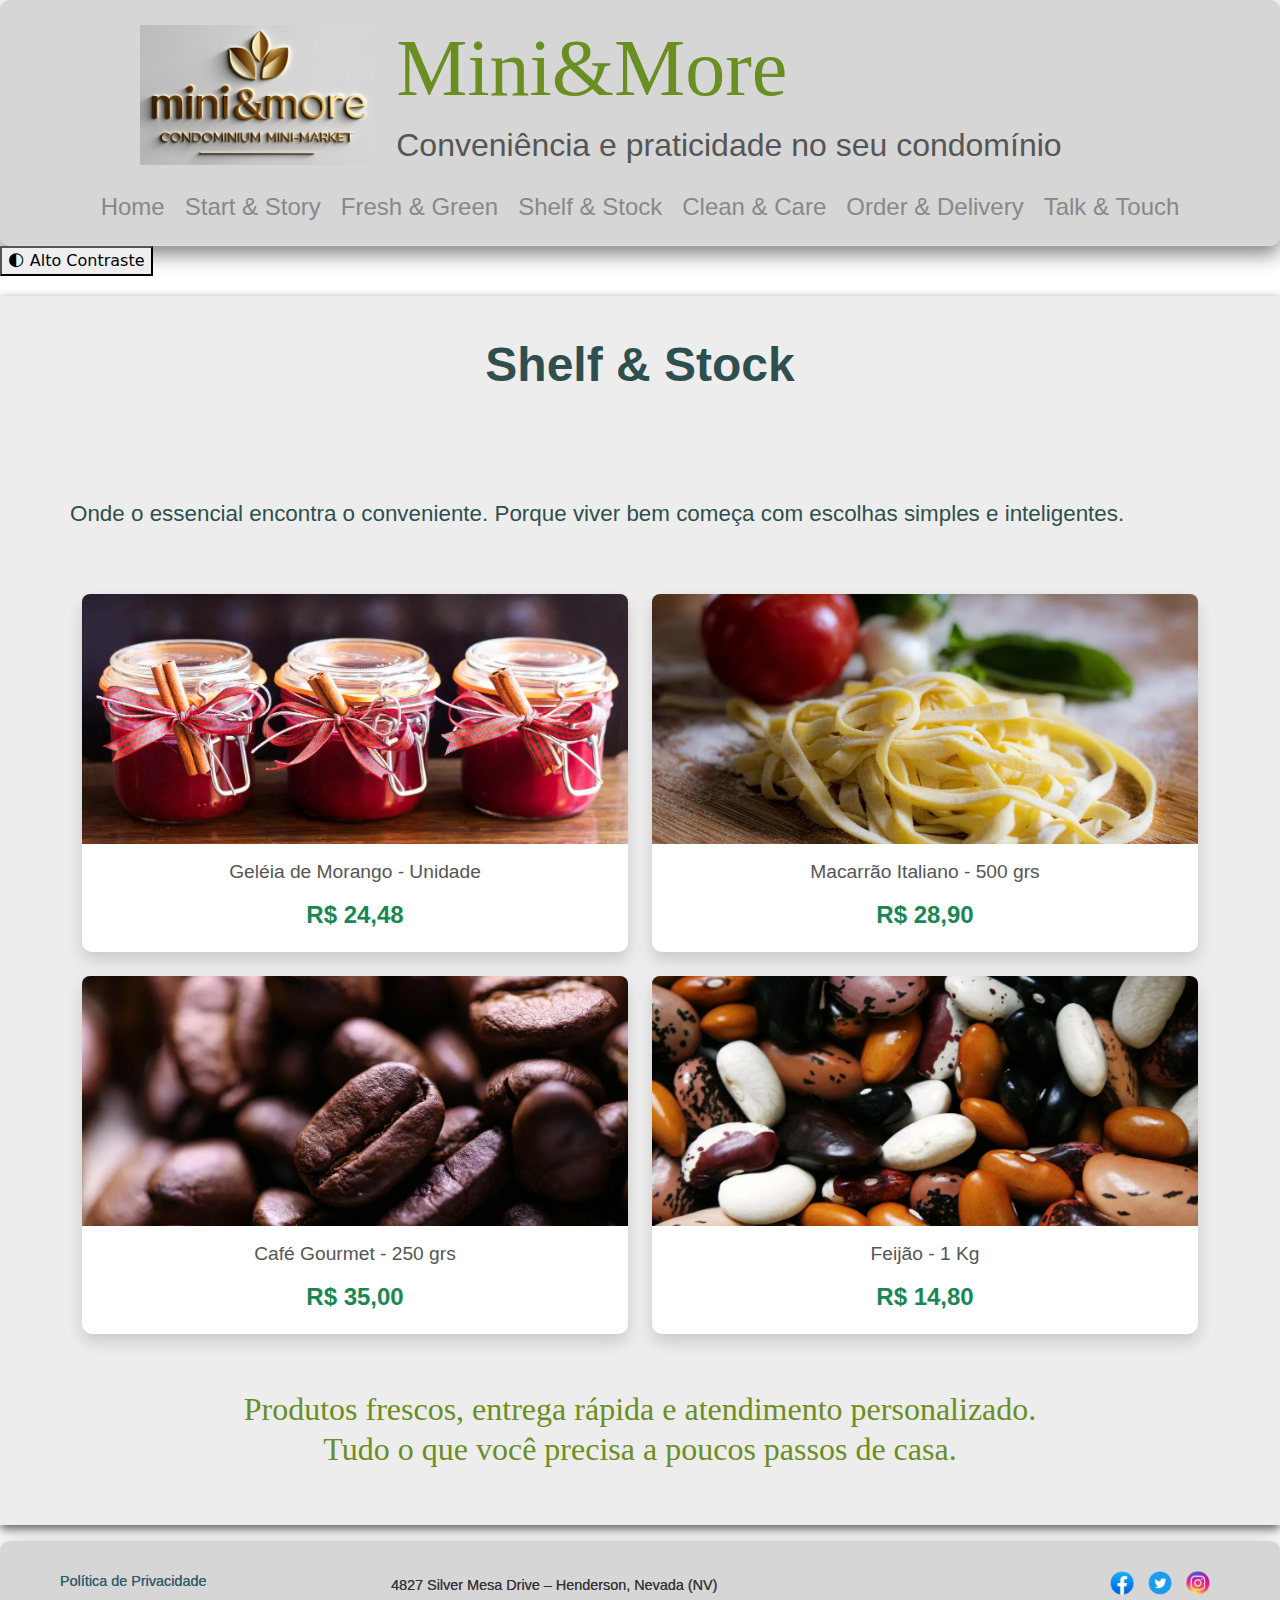
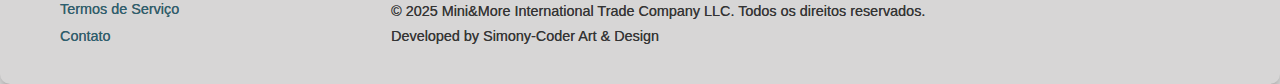
<file: alimentos.html>
<!DOCTYPE html>
<html lang="pt-br">

<head>
    <meta charset="UTF-8">
    <meta name="viewport" content="width=device-width, initial-scale=1.0">
    <title>Mini&More - Conveniência e praticidade no seu condomínio</title>
    <link href="https://cdn.jsdelivr.net/npm/bootstrap@5.3.0/dist/css/bootstrap.min.css" rel="stylesheet"> 
    <!-- arquivo CSS criado para centralizar as configurações-->   
    <link rel="stylesheet" type="text/css" href="CSS-configuration.css" />  

<style> 
body.contraste-ativo {
  background-color: #000 !important;
  color: #fff !important;
}

body.contraste-ativo a {
  color: #ffff00 !important; /* links em amarelo */
}

body.contraste-ativo header,
body.contraste-ativo footer {
  background-color: #111 !important;
  border-top: 2px solid #fff;
  border-bottom: 2px solid #fff;
}

body.contraste-ativo main section {
  background-color: #111 !important;
  border-top: 2px solid #fff;
  border-bottom: 2px solid #fff;
}

body.contraste-ativo section, 
body.contraste-ativo div {         /* aplica o alto contraste aos section e div */
  background-color: #111 !important;
  color: #fff !important;
}

</style> 

</head>

<body>

<!-- cabeçalho com o logo e o nome em destaque. O logo foi criado com inteligencia artificial no Canva-->
<header class="top-nav" style="background-color: #d7d6d6;">   
  <div class="nav-container">
    <div class="logo-text-wrapper">
      <div class="logo-cell">
        <img src="images/logo.png" alt="Mini&More" class="logo">
      </div>
      <div class="text-cell">
      <h1>Mini&More</h1>
      <p>Conveniência e praticidade no seu condomínio</p>
    </div>
  </div>
  <!-- Indice de páginas para a navegaçao -->
    <nav class="nav-links">
    <a href="index.html">Home</a>
    <a href="nos.html">Start & Story</a>
    <a href="hortifruti.html">Fresh & Green</a>       
    <a href="alimentos.html">Shelf & Stock</a>
    <a href="higiene.html">Clean & Care</a>
    <a href="servicos.html">Order & Delivery</a>
    <a href="contato.html">Talk & Touch</a>
    </nav>
  </div>
</header>

<button id="btn-contraste" aria-label="Ativar alto contraste">🌓 Alto Contraste</button>

<main>

    <section class="conection">
  <div id="alimento">
    <h2 class="titulo">Shelf & Stock</h2>
     </div>
 
        <section class="texto">
        Onde o essencial encontra o conveniente. Porque viver bem começa com escolhas simples e inteligentes.
        </section>
      
  <!-- Tabela reestruturada com Bootstrap Cards -->  

<div class="container my-5">
  <div class="row g-4 justify-content-center">
    <!-- Produto 1 -->
    <div class="col-md-6">
      <div class="card h-100 text-center shadow">
        <img src="images/geleia.webp" class="card-img-top" alt="Geléia de Morango - Unidade">
        <div class="card-body">
          <h5 class="card-title">Geléia de Morango - Unidade</h5>
          <p class="card-text fs-4 fw-bold text-success">R$ 24,48</p>
        </div>
      </div>
    </div>

    <!-- Produto 2 -->
    <div class="col-md-6">
      <div class="card h-100 text-center shadow">
        <img src="images/macarrao.webp" class="card-img-top" alt="Macarrão">
        <div class="card-body">
          <h5 class="card-title">Macarrão Italiano - 500 grs</h5>
          <p class="card-text fs-4 fw-bold text-success">R$ 28,90</p>
        </div>
      </div>
    </div>

    <!-- Produto 3 -->
    <div class="col-md-6">
      <div class="card h-100 text-center shadow">
        <img src="images/cafe.webp" class="card-img-top" alt="Café">
        <div class="card-body">
          <h5 class="card-title">Café Gourmet - 250 grs</h5>
          <p class="card-text fs-4 fw-bold text-success">R$ 35,00</p>
        </div>
      </div>
    </div>

    <!-- Produto 4 -->
    <div class="col-md-6">
      <div class="card h-100 text-center shadow">
        <img src="images/feijao.webp" class="card-img-top" alt="Feijão">
        <div class="card-body">
          <h5 class="card-title">Feijão - 1 Kg</h5>
          <p class="card-text fs-4 fw-bold text-success">R$ 14,80</p>
        </div>
      </div>
    </div>
  </div>
</div>  
             
<p>
<h1 align="center">
    <font size="6" color="6B8E23" face="Verdana">
        Produtos frescos, entrega rápida e atendimento personalizado. 
        <p>Tudo o que você precisa a poucos passos de casa.</p>
    </font>
</h1>
<br>
</p>

  </section>

</main>  

<script>
    const botaoContraste = document.getElementById("btn-contraste");

  botaoContraste.addEventListener("click", () => {
    document.body.classList.toggle("contraste-ativo");
  });
</script>

</body>

<footer class="footer-nav">
  <div class="navfooter-container">

  <!-- dados institucionais -->    
    <nav class="footer-links">
      <a href="politica-de-privacidade.html" target="_blank">Política de Privacidade</a>
      <a href="TermoServico.html" target="_blank">Termos de Serviço</a>
      <a href="contato.html">Contato</a>
    </nav>

  <!-- endereço e direitos autorais -->    
    <div class="footer-info">
      <p>4827 Silver Mesa Drive – Henderson, Nevada (NV)</p>
      <p>&copy; 2025 Mini&More International Trade Company LLC. Todos os direitos reservados.</p>
      <p>Developed by Simony-Coder Art & Design</p>
    </div>

  <!-- ícones de redes sociais -->    
    <div class="footer-social">
      <a href="https://pt-br.facebook.com/" target="_blank"><img src="images/18.png" alt="Facebook"></a>
      <a href="https://x.com/" target="_blank"><img src="images/19.png" alt="Twitter"></a>
      <a href="https://www.instagram.com/" target="_blank"><img src="images/17.png" alt="Instagram"></a>
    </div>

  </div>
</footer>

</html>
</file>
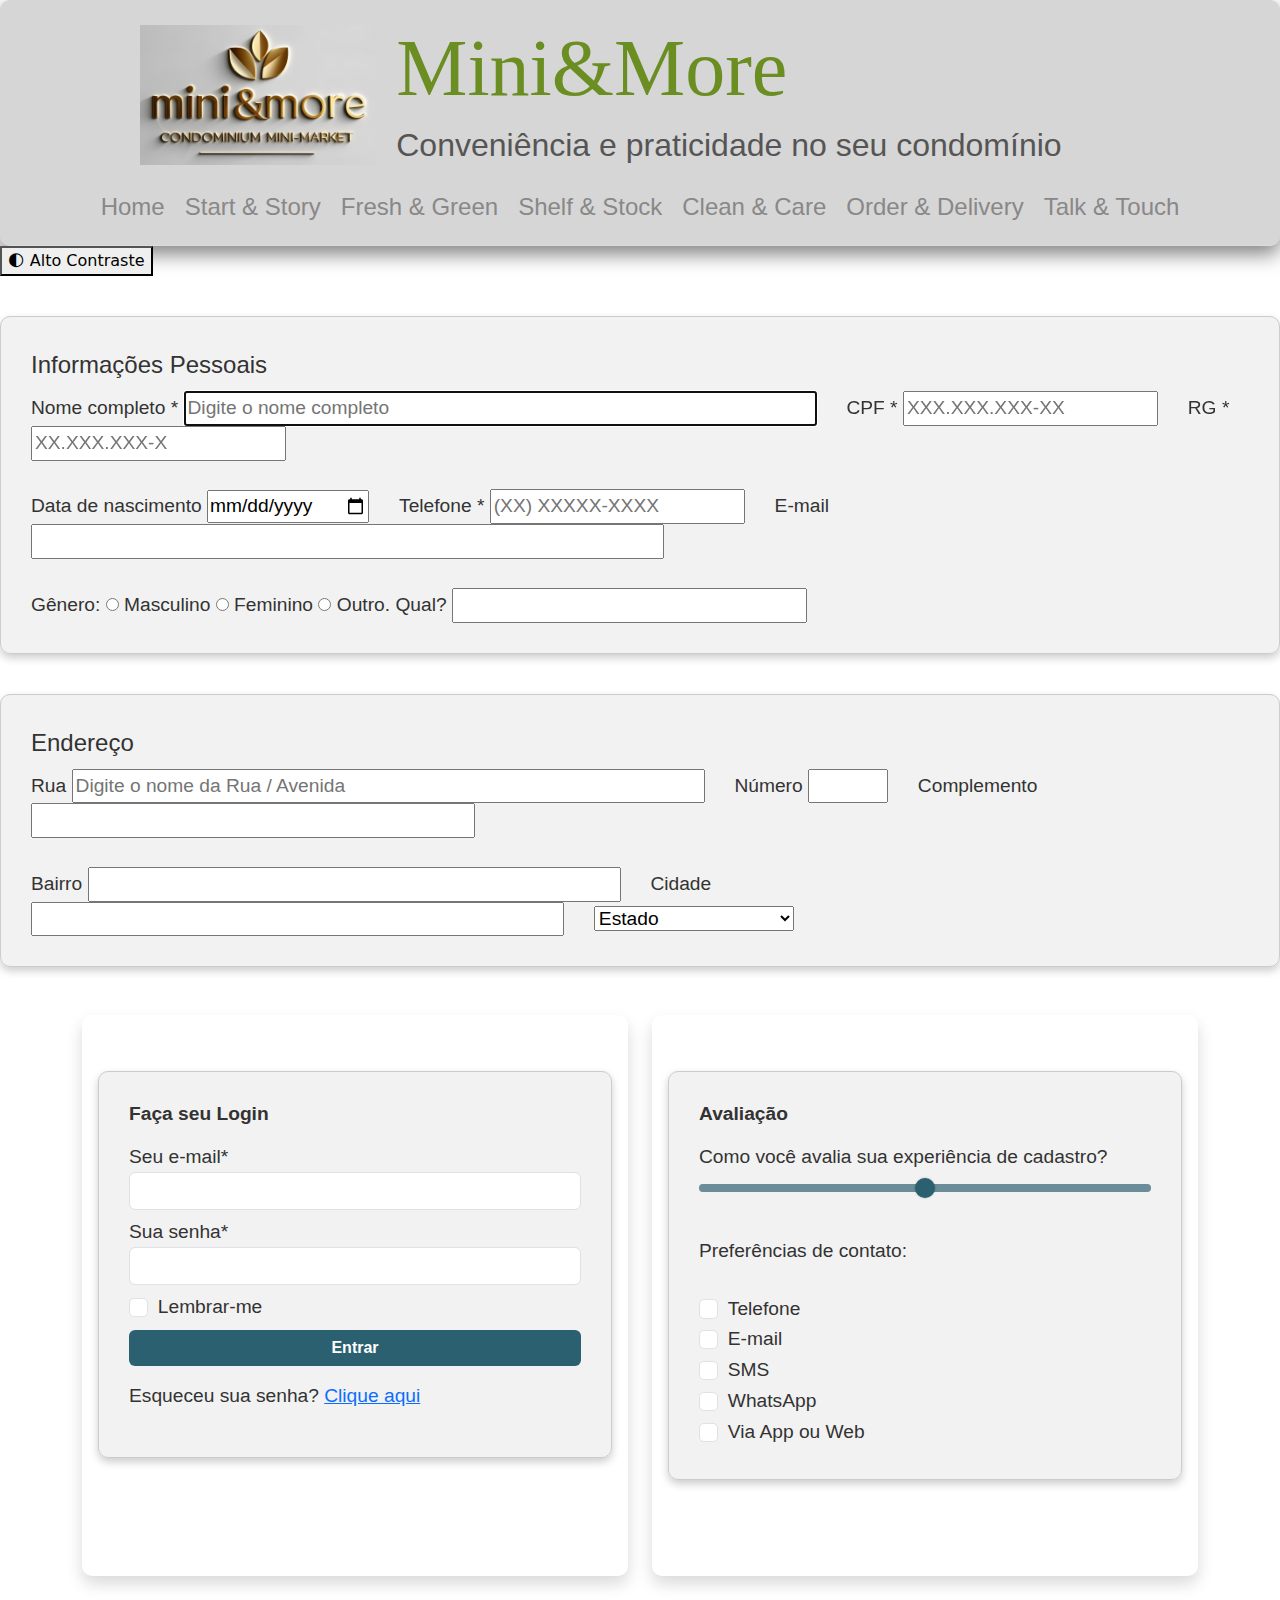
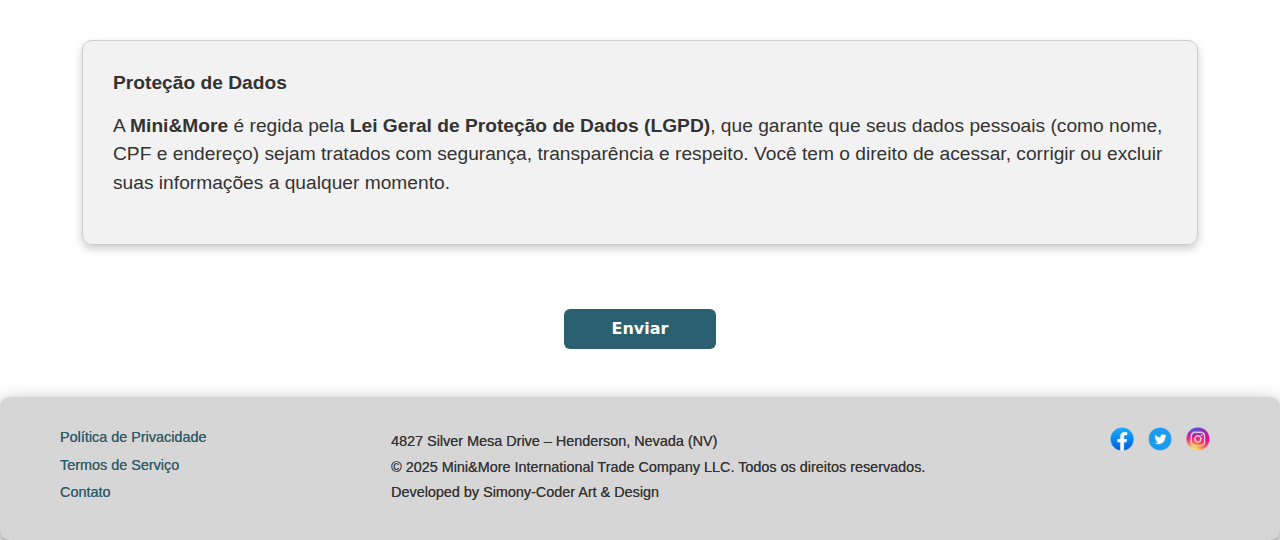
<file: Cadastro.html>
<!DOCTYPE html>
<html lang="en">

<head>

    <meta charset="UTF-8">
    <meta name="viewport" content="width=device-width, initial-scale=1.0">
    <title>Mini&More - Conveniência e praticidade no seu condomínio</title>
    <link href="https://cdn.jsdelivr.net/npm/bootstrap@5.3.0/dist/css/bootstrap.min.css" rel="stylesheet">      
    <link rel="stylesheet" type="text/css" href="CSS-configuration.css"/> 
    
<style>

.fieldset-estilizado {
  width: 100%;
  box-sizing: border-box;
  padding: 30px;
  margin: 40px 0;
  font-family: Verdana, sans-serif;
  font-size: 1.2rem;
  color: #333;
  background-color: #f2f2f2;
  border: 1px solid #ccc;
  border-radius: 10px;
  box-shadow: 0 4px 8px rgba(0,0,0,0.2);
}

.fieldset-estilizado,
.card {
  margin-bottom: 40px;
}

body.contraste-ativo {
  background-color: #000 !important;
  color: #fff !important;
}

body.contraste-ativo a {
  color: #ffff00 !important; /* links em amarelo */
}

body.contraste-ativo header,
body.contraste-ativo footer {
  background-color: #111 !important;
  border-top: 2px solid #fff;
  border-bottom: 2px solid #fff;
}

body.contraste-ativo main section {
  background-color: #111 !important;
  border-top: 2px solid #fff;
  border-bottom: 2px solid #fff;
}

body.contraste-ativo section, 
body.contraste-ativo div {         /* aplica o alto contraste aos section e div */
  background-color: #111 !important;
  color: #fff !important;
}

body.contraste-ativo .card,
body.contraste-ativo .fieldset-estilizado {
  background-color: #111 !important;
  color: #fff !important;
  border: 1px solid #fff !important;
  box-shadow: none !important;
}

/* Títulos e rótulos */
body.contraste-ativo .fieldset-estilizado legend h4,
body.contraste-ativo .fieldset-estilizado label {
  color: #fff !important;
}

/* Campos de entrada e seleção */
body.contraste-ativo input,
body.contraste-ativo select,
body.contraste-ativo textarea {
  background-color: #222 !important;
  color: #fff !important;
  border: 1px solid #fff !important;
}

/* Placeholders */
body.contraste-ativo input::placeholder {
  color: #ccc !important;
}

/* Botões padrão Bootstrap */
body.contraste-ativo .btn-primary {
  background-color: #fff !important;
  color: #000 !important;
  border: 2px solid #fff !important;
  box-shadow: none !important;
}
</style>

</head>

<body>

<header class="top-nav" style="background-color: #d7d6d6;">
  <div class="nav-container">
    <div class="logo-text-wrapper">
      <div class="logo-cell">
        <img src="images/logo.png" alt="Mini&More" class="logo">
      </div>
      <div class="text-cell">
      <h1>Mini&More</h1>
      <p>Conveniência e praticidade no seu condomínio</p>
    </div>
  </div>
    <nav class="nav-links">
    <a href="index.html">Home</a>
    <a href="nos.html">Start & Story</a>
    <a href="hortifruti.html">Fresh & Green</a>
    <a href="alimentos.html">Shelf & Stock</a>
    <a href="higiene.html">Clean & Care</a>
    <a href="servicos.html">Order & Delivery</a>
    <a href="contato.html">Talk & Touch</a>
    </nav>
  </div>
</header>

<button id="btn-contraste" aria-label="Ativar alto contraste">🌓 Alto Contraste</button>   

<form action ="https://formsubmit.co/simony.science@gmail.com" method ="POST">

<fieldset class="fieldset-estilizado">
  <legend>Informações Pessoais</legend>

  <label for="nome">Nome completo *</label>
  <input type="text" size="54px" id="nome" required placeholder="Digite o nome completo" autofocus /> &emsp;

  <label for="CPF">CPF *</label>
  <input type="number" id="CPF" required placeholder="XXX.XXX.XXX-XX" /> &emsp;

  <label for="RG">RG *</label>
  <input type="number" id="RG" required placeholder="XX.XXX.XXX-X" /><br><br>

  <label for="nascimento">Data de nascimento</label>
  <input type="date" id="nascimento" /> &emsp;

  <label for="telefone">Telefone *</label>
  <input type="tel" id="telefone" required placeholder="(XX) XXXXX-XXXX" /> &emsp;

  <label for="email">E-mail</label>
  <input type="email" size="54px" id="email" /><br><br>

  <label for="genero">Gênero:</label>

  <input type="radio" id="op1" name="opcao_escolhida" value="opcao1" />
  <label for="op1">Masculino</label>

  <input type="radio" id="op2" name="opcao_escolhida" value="opcao2" />
  <label for="op2">Feminino</label>

  <input type="radio" id="op3" name="opcao_escolhida" value="opcao3" />
  <label for="op3">Outro.</label>

  <label for="qual">Qual?</label>
  <input type="text" size="29px" id="qual" />
</fieldset>

<fieldset class="fieldset-estilizado">
        <legend>Endereço</legend>

        <label for="rua">Rua</label>
        <input type="text" size="54px" id="rua" required placeholder="Digite o nome da Rua / Avenida"/> &emsp;

        <label for="Numero">Número</label>
        <input type="number" id="numero" class="campo-curto"/> &emsp;

        <label for="Complemento">Complemento</label>
        <input type="text" size="37px" id="complemento"/><br><br>

        <label for="bairro">Bairro</label>
        <input type="text" size="45px" id="bairro"/> &emsp;

        <label for="cidade">Cidade</label>
        <input type="text" size="45px" id="cidade"/> &emsp;
        
        <select name="Estado">
        <option value="estado">Estado</option>
        <option value="AC">Acre</option>
        <option value="AL">Alagoas</option>
        <option value="AP">Amapá</option>
        <option value="AM">Amazonas</option>
        <option value="BA">Bahia</option>
        <option value="CE">Ceará</option>
        <option value="DF">Distrito Federal</option>
        <option value="ES">Espírito Santo</option>
        <option value="GO">Goiás</option>
        <option value="MA">Maranhão</option>
        <option value="MT">Mato Grosso</option>
        <option value="MS">Mato Grosso do Sul</option>
        <option value="MG">Minas Gerais</option>
        <option value="PA">Pará</option>
        <option value="PB">Paraíba</option>
        <option value="PR">Paraná</option>
        <option value="PE">Pernambuco</option>
        <option value="PI">Piauí</option> 
        <option value="RJ">Rio de Janeiro</option>
        <option value="RN">Rio Grande do Norte</option>
        <option value="RS">Rio Grande do Sul</option>
        <option value="RO">Rondônia</option>
        <option value="RR">Roraima</option>
        <option value="SC">Santa Catarina</option>
        <option value="SP">São Paulo</option>
        <option value="SE">Sergipe</option>
        <option value="TO">Tocantins</option>               
        </select> &emsp;
</fieldset>
</form>

<div class="container my-5">
  <div class="row g-4 justify-content-center align-items-stretch">
    
    <!-- Card 1: Login -->
    <div class="col-md-6">
      <div class="card h-100 shadow">
        <div class="card-body">
          <fieldset class="fieldset-estilizado">
            <legend><h4>Faça seu Login</h4></legend>
            <label for="email">Seu e-mail*</label>
            <input type="email" id="email-login" class="form-control mb-2" />

            <label for="password">Sua senha*</label>
            <input type="password" id="password" class="form-control mb-2" />

            <div class="form-check mb-2">
              <input type="checkbox" class="form-check-input" id="lembrar" />
              <label class="form-check-label" for="lembrar">Lembrar-me</label>
            </div>

            <button class="btn btn-primary w-100">Entrar</button>

            <p class="mt-3">
              Esqueceu sua senha?
              <a href="https://campusdigital.pucrs.br/home">Clique aqui</a>
            </p>
          </fieldset>
        </div>
      </div>
    </div>

    <!-- Card 2: Avaliação -->
    <div class="col-md-6">
      <div class="card h-100 shadow">
        <div class="card-body">
          <fieldset class="fieldset-estilizado">
            <legend><h4>Avaliação</h4></legend>
            <label for="satisfacao">Como você avalia sua experiência de cadastro?</label>
            <input type="range" id="satisfacao" min="1" max="5" class="form-range mb-3" />

            <br><br><label>Preferências de contato:</label>
            <div class="form-check">
              <br><input type="checkbox" id="cont1" name="cont1" value="telefone" class="form-check-input">
              <label for="cont1" class="form-check-label">Telefone</label>
            </div>
            <div class="form-check">
              <input type="checkbox" id="cont2" name="cont2" value="email" class="form-check-input">
              <label for="cont2" class="form-check-label">E-mail</label>
            </div>
            <div class="form-check">
              <input type="checkbox" id="cont3" name="cont3" value="sms" class="form-check-input">
              <label for="cont3" class="form-check-label">SMS</label>
            </div>
            <div class="form-check">
              <input type="checkbox" id="cont4" name="cont4" value="whatsapp" class="form-check-input">
              <label for="cont4" class="form-check-label">WhatsApp</label>
            </div>
            <div class="form-check">
              <input type="checkbox" id="cont5" name="cont5" value="web" class="form-check-input">
              <label for="cont5" class="form-check-label">Via App ou Web</label>
            </div>
          </fieldset>
        </div>
      </div>
    </div>

    <!-- Fieldset LGPD -->
    <div class="col-md-12">
      <fieldset class="fieldset-estilizado">
        <legend><h4>Proteção de Dados</h4></legend>
        <p>
           A <strong>Mini&More</strong> é regida pela <strong>Lei Geral de Proteção de Dados (LGPD)</strong>, que garante que seus dados pessoais (como nome, CPF e endereço) sejam tratados com segurança, transparência e respeito.
          Você tem o direito de acessar, corrigir ou excluir suas informações a qualquer momento.
        </p>
      </fieldset>
    </div>

    <!-- Botão Final -->
    <div class="col-md-12 text-center">
      <button type="submit" class="btn btn-primary px-5 py-2">Enviar</button>
    </div>

  </div>
</div>

<footer class="footer-nav">
  <div class="navfooter-container">

  <!-- dados institucionais -->    
    <nav class="footer-links">
      <a href="politica-de-privacidade.html" target="_blank">Política de Privacidade</a>
      <a href="TermoServico.html" target="_blank">Termos de Serviço</a>
      <a href="contato.html">Contato</a>
    </nav>

  <!-- endereço e direitos autorais -->    
    <div class="footer-info">
      <p>4827 Silver Mesa Drive – Henderson, Nevada (NV)</p>
      <p>&copy; 2025 Mini&More International Trade Company LLC. Todos os direitos reservados.</p>
      <p>Developed by Simony-Coder Art & Design</p>
    </div>

  <!-- ícones de redes sociais -->    
    <div class="footer-social">
      <a href="https://pt-br.facebook.com/" target="_blank"><img src="images/18.png" alt="Facebook"></a>
      <a href="https://x.com/" target="_blank"><img src="images/19.png" alt="Twitter"></a>
      <a href="https://www.instagram.com/" target="_blank"><img src="images/17.png" alt="Instagram"></a>
    </div>

  </div>
</footer>

<script>
  const botaoContraste = document.getElementById("btn-contraste");

  botaoContraste.addEventListener("click", () => {
    document.body.classList.toggle("contraste-ativo");
  });
</script>

</body>

</html>
</file>
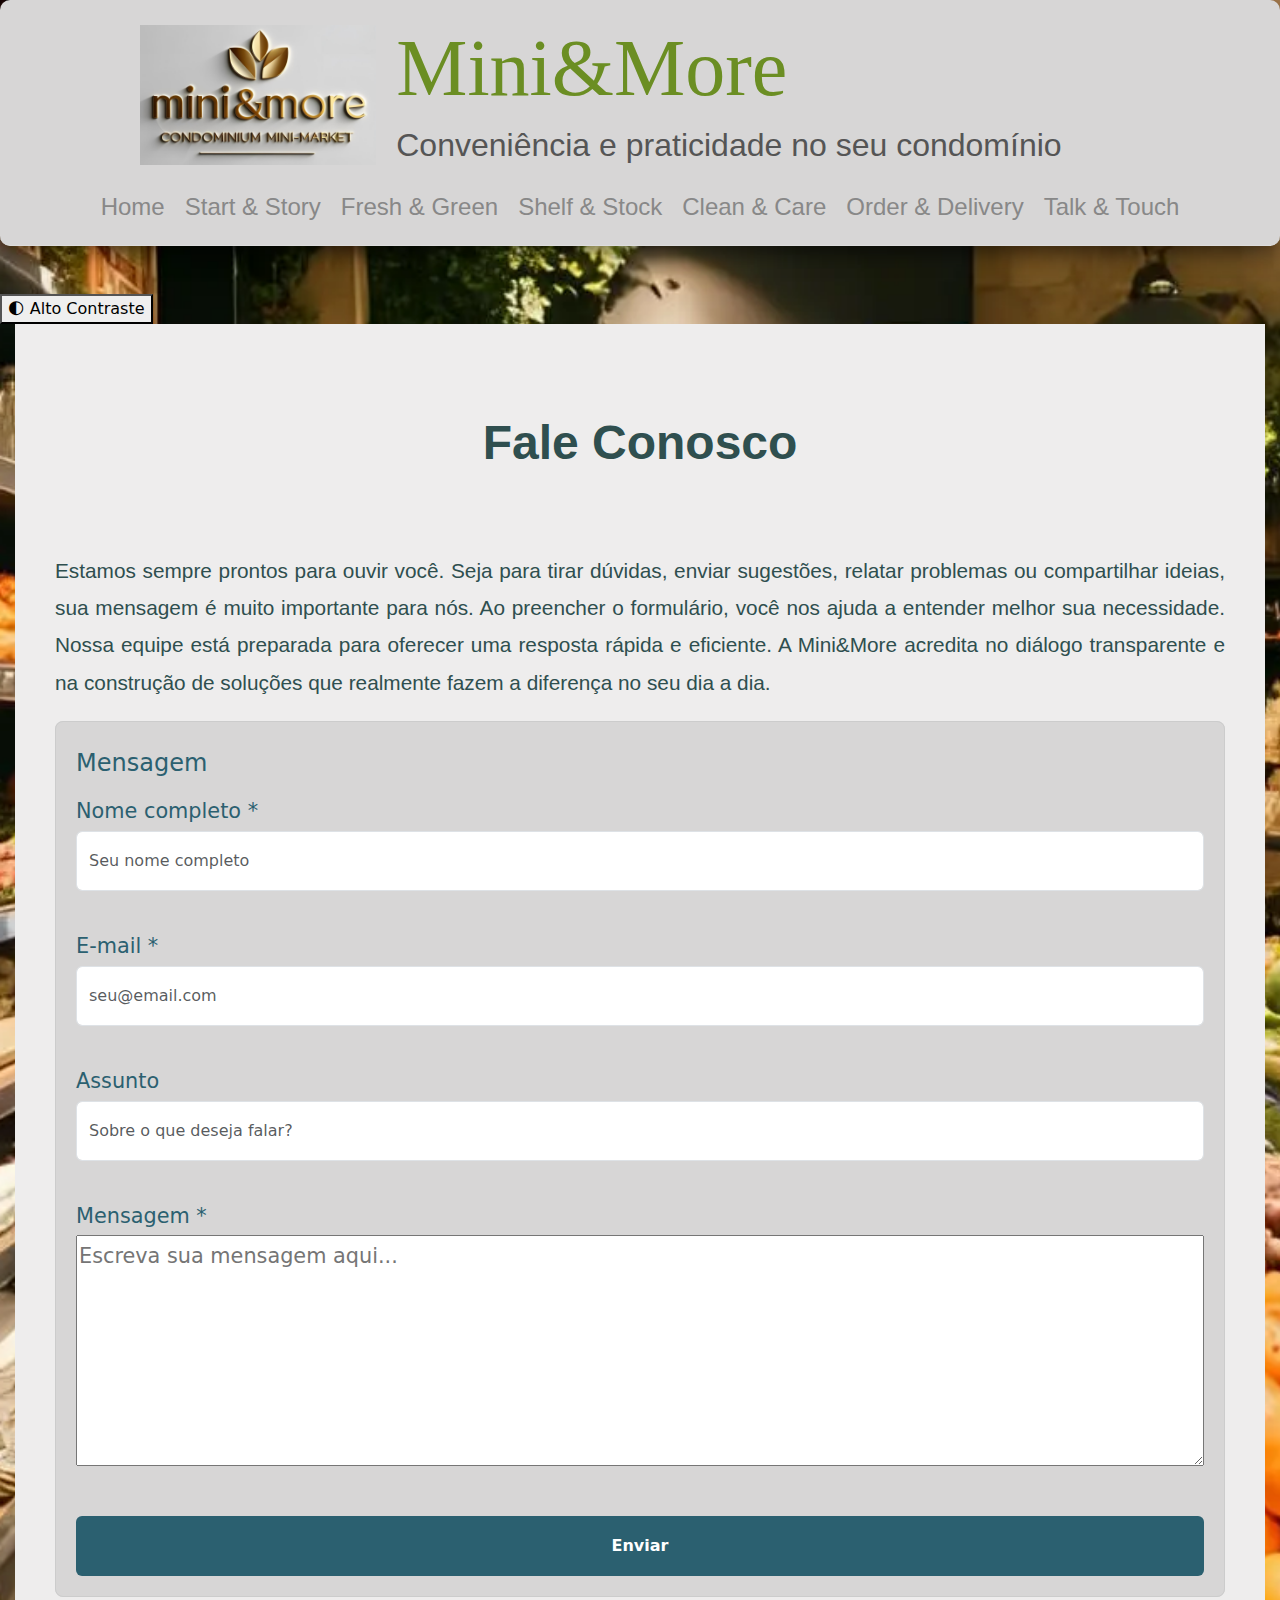
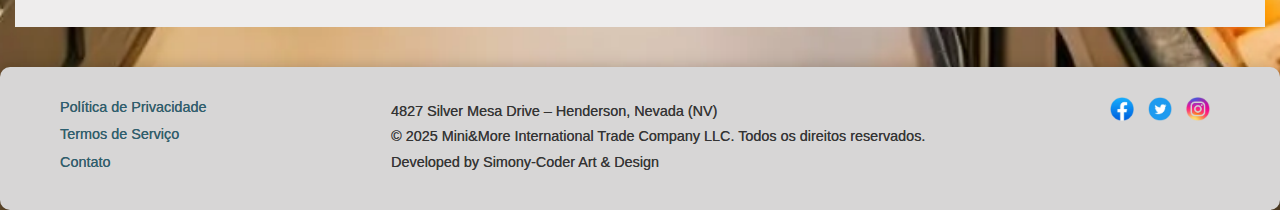
<file: contato.html>
<!DOCTYPE html>
<html lang="pt-br">

<head>
    <meta charset="UTF-8">
    <meta name="viewport" content="width=device-width, initial-scale=1.0">
    <title>Mini&More - Conveniência e praticidade no seu condomínio</title>
    <link href="https://cdn.jsdelivr.net/npm/bootstrap@5.3.0/dist/css/bootstrap.min.css" rel="stylesheet">    
    <link rel="stylesheet" type="text/css" href="CSS-configuration.css" /> 

<style>

body {
  background-image: url('images/3.webp');  /* imagem de fundo */
  background-size: cover;         /* cobre toda a tela */
  background-position: center;    /* centraliza a imagem */
  background-repeat: no-repeat;   /* evita repetição */
}


  .texto-contato {
  font-size: 1.3rem;
  line-height: 1.8;
  color: DarkSlateGray;
  font-family: Verdana, sans-serif;
  text-align: justify;
  margin-bottom: 20px;
}

body.contraste-ativo {
  background-color: #000 !important;
  color: #fff !important;
}

body.contraste-ativo a {
  color: #ffff00 !important; /* links em amarelo */
}

body.contraste-ativo header,
body.contraste-ativo footer {
  background-color: #111 !important;
  border-top: 2px solid #fff;
  border-bottom: 2px solid #fff;
}

body.contraste-ativo main section {
  background-color: #111 !important;
  border-top: 2px solid #fff;
  border-bottom: 2px solid #fff;
}

body.contraste-ativo section, 
body.contraste-ativo div {         /* aplica o alto contraste aos section e div */
  background-color: #111 !important;
  color: #fff !important;
}

/* 1. Alto contraste no main inteiro */
body.contraste-ativo main.texto-centralizado {
  background-color: #111 !important;
  color: #fff !important;
}

/* 2. Alto contraste no box do formulário */
body.contraste-ativo .fieldset-estilizado {
  background-color: #111 !important;
  border-color: #fff !important;
  box-shadow: none !important;    /* remove sombra clara */
  color: #fff !important;
}

/* 3. Inputs e textarea em alto contraste */
body.contraste-ativo .form-control,
body.contraste-ativo input,
body.contraste-ativo textarea {
  background-color: #222 !important;
  color: #fff !important;
  border-color: #fff !important;
}
</style>

</head>

<body>

<header class="top-nav" style="background-color: #d7d6d6;">
  <div class="nav-container">
    <div class="logo-text-wrapper">
      <div class="logo-cell">
        <img src="images/logo.png" alt="Mini&More" class="logo">
      </div>
      <div class="text-cell">
      <h1>Mini&More</h1>
      <p>Conveniência e praticidade no seu condomínio</p>
    </div>
  </div>
    <nav class="nav-links">
    <a href="index.html">Home</a>
    <a href="nos.html">Start & Story</a>
    <a href="hortifruti.html">Fresh & Green</a>
    <a href="alimentos.html">Shelf & Stock</a>
    <a href="higiene.html">Clean & Care</a>
    <a href="servicos.html">Order & Delivery</a>
    <a href="contato.html">Talk & Touch</a>
    </nav>
  </div>
</header>
<br><br>

<button id="btn-contraste" aria-label="Ativar alto contraste">🌓 Alto Contraste</button>   

  <main class="texto-centralizado">
    <h2 class="titulo">Fale Conosco</h2>
    <p  class="texto-contato">Estamos sempre prontos para ouvir você. Seja para tirar dúvidas, enviar sugestões, relatar problemas ou compartilhar ideias, 
      sua mensagem é muito importante para nós. Ao preencher o formulário, você nos ajuda a entender melhor sua necessidade. 
      Nossa equipe está preparada para oferecer uma resposta rápida e eficiente. A Mini&More acredita no diálogo transparente e na construção de soluções que realmente 
      fazem a diferença no seu dia a dia.</p>

    <form action="https://formsubmit.co/simony.science@gmail.com" method="POST">
      <fieldset class="fieldset-estilizado">
        <legend>Mensagem</legend>

        <label for="nome">Nome completo *</label><br>
        <input type="text" id="nome" name="nome" class="form-control w-100" required placeholder="Seu nome completo" style="height: 60px;"><br>

        <label for="email">E-mail *</label><br>
        <input type="email" id="email" name="email" class="form-control w-100" required placeholder="seu@email.com" style="height: 60px;"><br>

        <label for="assunto">Assunto</label><br>
        <input type="text" size="110px" id="assunto" name="assunto" class="form-control w-100" placeholder="Sobre o que deseja falar?" style="height: 60px;"><br>

        <label for="mensagem">Mensagem *</label><br>
        <textarea id="mensagem" name="mensagem" rows="6" required placeholder="Escreva sua mensagem aqui..." style="width:100%;"></textarea><br><br>

        <button type="submit" class="btn btn-primary w-100" style="height: 60px;">Enviar</button>
      </fieldset>

<script>
    const botaoContraste = document.getElementById("btn-contraste");

  botaoContraste.addEventListener("click", () => {
    document.body.classList.toggle("contraste-ativo");
  });
</script>

  </main>
  
    </form>


  <!-- Rodapé -->
<footer>

<footer class="footer-nav">
  <div class="navfooter-container">

  <!-- dados institucionais -->    
    <nav class="footer-links">
      <a href="politica-de-privacidade.html" target="_blank">Política de Privacidade</a>
      <a href="TermoServico.html" target="_blank">Termos de Serviço</a>
      <a href="contato.html">Contato</a>
    </nav>

  <!-- endereço e direitos autorais -->    
    <div class="footer-info">
      <p>4827 Silver Mesa Drive – Henderson, Nevada (NV)</p>
      <p>&copy; 2025 Mini&More International Trade Company LLC. Todos os direitos reservados.</p>
      <p>Developed by Simony-Coder Art & Design</p>
    </div>

  <!-- ícones de redes sociais -->    
    <div class="footer-social">
      <a href="https://pt-br.facebook.com/" target="_blank"><img src="images/18.png" alt="Facebook"></a>
      <a href="https://x.com/" target="_blank"><img src="images/19.png" alt="Twitter"></a>
      <a href="https://www.instagram.com/" target="_blank"><img src="images/17.png" alt="Instagram"></a>
    </div>

  </div>
</footer>

</html>
</file>
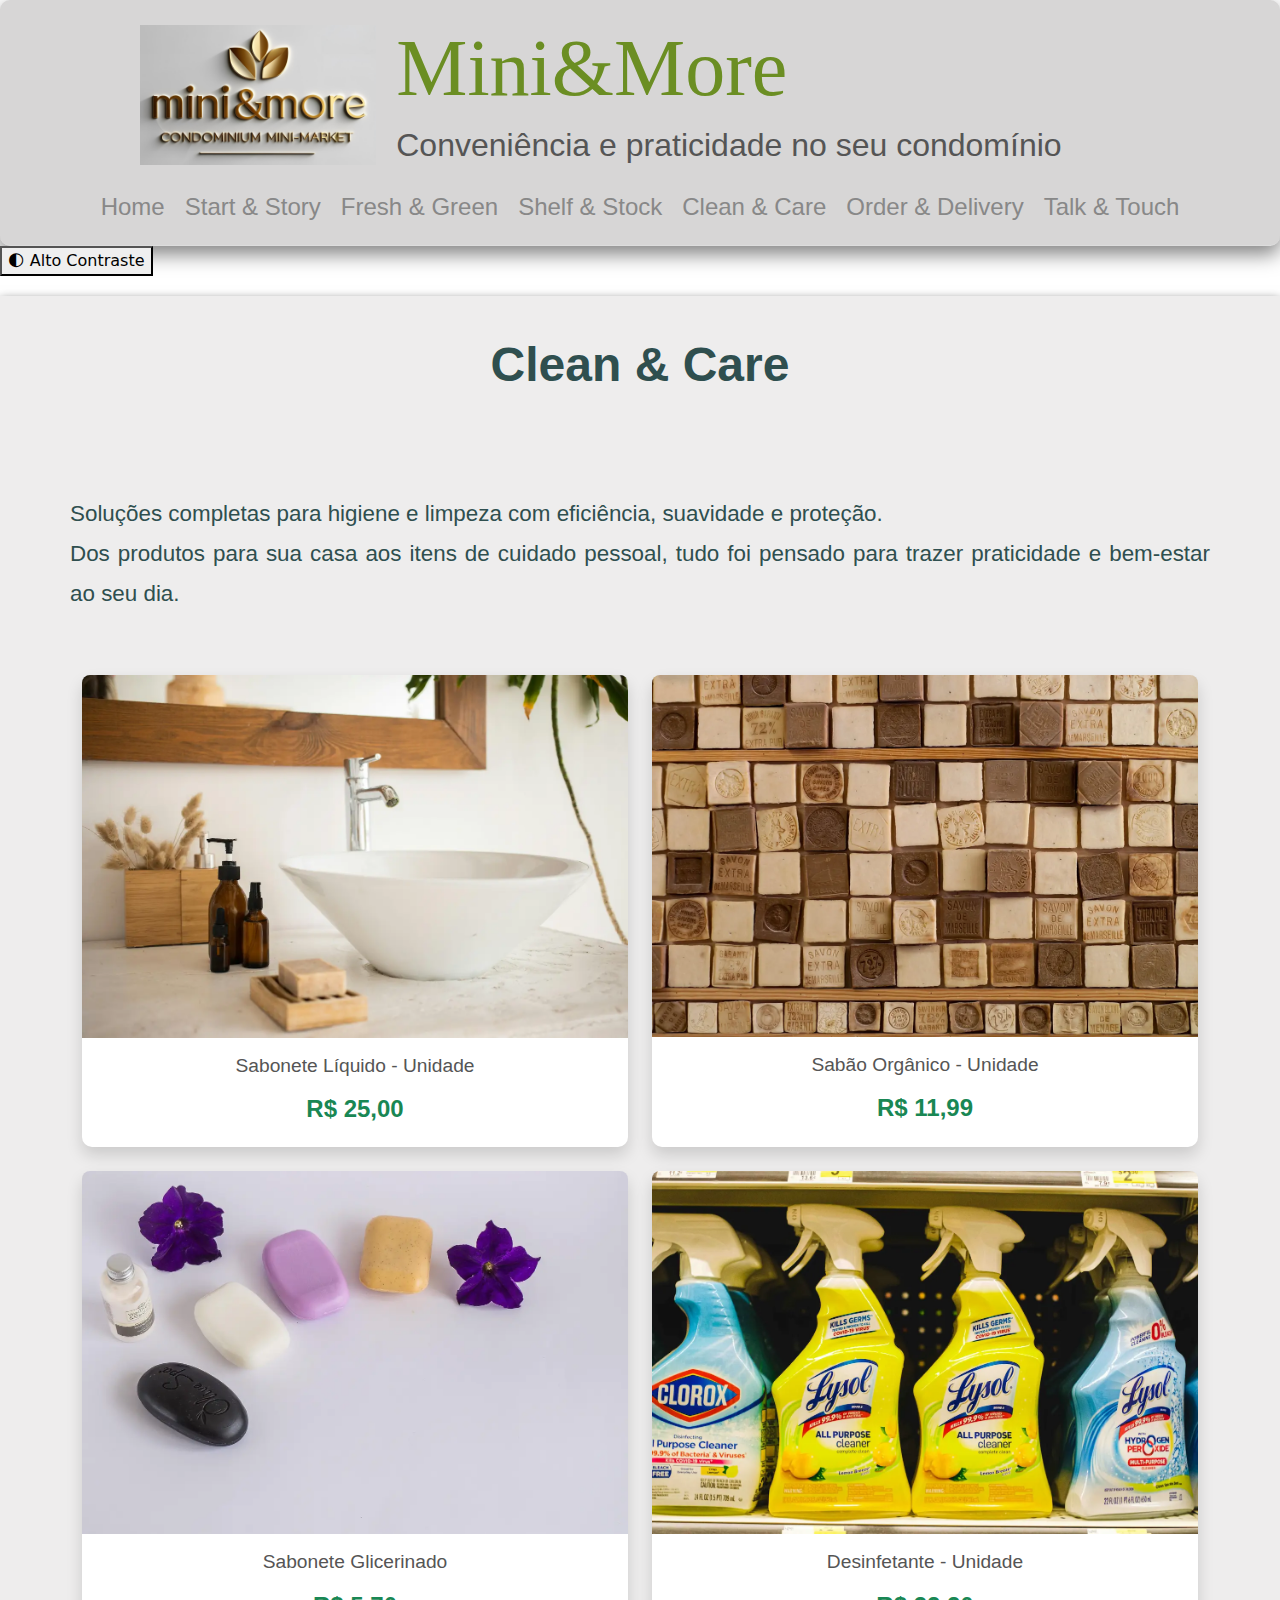
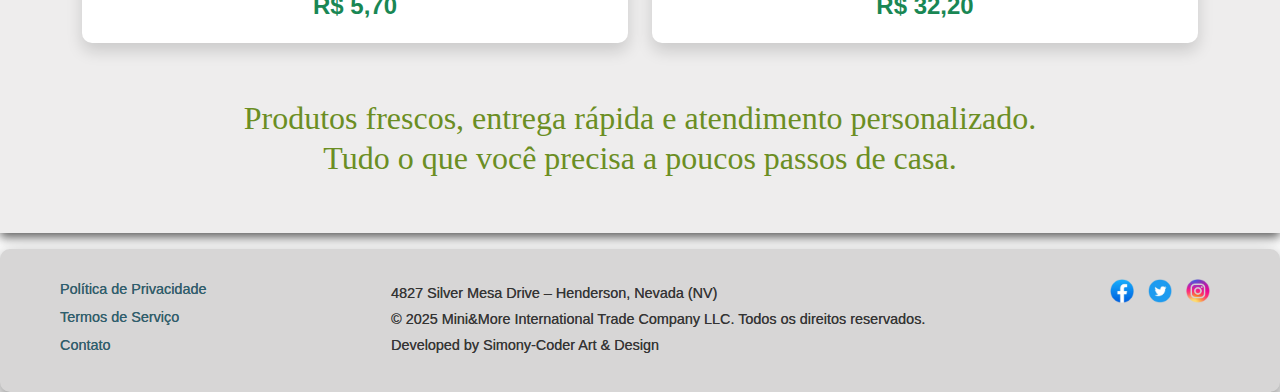
<file: higiene.html>
<!DOCTYPE html>
<html lang="pt-br">

<head>
    <meta charset="UTF-8">
    <meta name="viewport" content="width=device-width, initial-scale=1.0">
    <title>Mini&More - Conveniência e praticidade no seu condomínio</title>
    <link href="https://cdn.jsdelivr.net/npm/bootstrap@5.3.0/dist/css/bootstrap.min.css" rel="stylesheet">     
    <link rel="stylesheet" type="text/css" href="CSS-configuration.css" /> 

    <!--recurso para ajustar imagens cortadas e / ou desproporcionais-->
    <style>
    .card-img-top {   
      width: 100%;         
      height: auto;
      display: block;
    }

    .card {
      display: flex;
      flex-direction: column;
      justify-content: space-between;
      height: 100%;
    }
    
    body.contraste-ativo {
      background-color: #000 !important;
      color: #fff !important;
    }

    body.contraste-ativo a {
      color: #ffff00 !important; /* links em amarelo */
    }

    body.contraste-ativo header,
    body.contraste-ativo footer {
      background-color: #111 !important;
      border-top: 2px solid #fff;
      border-bottom: 2px solid #fff;
    }

    body.contraste-ativo main section {
      background-color: #111 !important;
      border-top: 2px solid #fff;
      border-bottom: 2px solid #fff;
    }

    body.contraste-ativo section, 
    body.contraste-ativo div {         /* aplica o alto contraste aos section e div */
      background-color: #111 !important;
      color: #fff !important;
    }

    </style>
</head>

<body>

<header class="top-nav" style="background-color: #d7d6d6;">
  <div class="nav-container">
    <div class="logo-text-wrapper">
      <div class="logo-cell">
        <img src="images/logo.png" alt="Mini&More" class="logo">
      </div>
      <div class="text-cell">
      <h1>Mini&More</h1>
      <p>Conveniência e praticidade no seu condomínio</p>
    </div>
  </div>
    <nav class="nav-links">
    <a href="index.html">Home</a>
    <a href="nos.html">Start & Story</a>
    <a href="hortifruti.html">Fresh & Green</a>
    <a href="alimentos.html">Shelf & Stock</a>
    <a href="higiene.html">Clean & Care</a>
    <a href="servicos.html">Order & Delivery</a>
    <a href="contato.html">Talk & Touch</a>
    </nav>
  </div>
</header>

<button id="btn-contraste" aria-label="Ativar alto contraste">🌓 Alto Contraste</button>

<main>

        <section class="conection">
      <div id="higiene">
        <h2 class="titulo">Clean & Care</h2>
        </div>
    
        <section class="texto">
        Soluções completas para higiene e limpeza com eficiência, suavidade e proteção.
        <p>Dos produtos para sua casa aos itens de cuidado pessoal, tudo foi pensado para trazer praticidade e bem-estar ao seu dia.</p>
        </section>

     <!-- Tabela reestruturada com Bootstrap Cards -->  

<div class="container my-5">
  <div class="row g-4 justify-content-center">
    <!-- Produto 1 -->
    <div class="col-md-6">
      <div class="card h-100 text-center shadow">
        <img src="images/sabaoLiq.webp" class="card-img-top" alt="Sabão Líquido">
        <div class="card-body">
          <h5 class="card-title">Sabonete Líquido - Unidade</h5>
          <p class="card-text fs-4 fw-bold text-success">R$ 25,00</p>
        </div>
      </div>
    </div>

    <!-- Produto 2 -->
    <div class="col-md-6">
      <div class="card h-100 text-center shadow">
        <img src="images/sabao.webp" class="card-img-top" alt="Sabão Orgânico">
        <div class="card-body">
          <h5 class="card-title">Sabão Orgânico - Unidade</h5>
          <p class="card-text fs-4 fw-bold text-success">R$ 11,99</p>
        </div>
      </div>
    </div>

    <!-- Produto 3 -->
    <div class="col-md-6">
      <div class="card h-100 text-center shadow">
        <img src="images/sabonete.webp" class="card-img-top" alt="Sabonete">
        <div class="card-body">
          <h5 class="card-title">Sabonete Glicerinado</h5>
          <p class="card-text fs-4 fw-bold text-success">R$ 5,70</p>
        </div>
      </div>
    </div>

    <!-- Produto 4 -->
    <div class="col-md-6">
      <div class="card h-100 text-center shadow">
        <img src="images/lysol.webp" class="card-img-top" alt="Desinfetante">
        <div class="card-body">
          <h5 class="card-title">Desinfetante - Unidade</h5>
          <p class="card-text fs-4 fw-bold text-success">R$ 32,20</p>
        </div>
      </div>
    </div>
  </div>
</div>          
      
<p>
<h1 align="center">
    <font size="6" color="6B8E23" face="Verdana">
        Produtos frescos, entrega rápida e atendimento personalizado. 
        <p>Tudo o que você precisa a poucos passos de casa.</p>
    </font>
</h1>
<br>
</p>

</section>

</main>

<script>
    const botaoContraste = document.getElementById("btn-contraste");

  botaoContraste.addEventListener("click", () => {
    document.body.classList.toggle("contraste-ativo");
  });
</script>

</body>

<footer class="footer-nav">
  <div class="navfooter-container">

  <!-- dados institucionais -->    
    <nav class="footer-links">
      <a href="politica-de-privacidade.html" target="_blank">Política de Privacidade</a>
      <a href="TermoServico.html" target="_blank">Termos de Serviço</a>
      <a href="contato.html">Contato</a>
    </nav>

  <!-- endereço e direitos autorais -->    
    <div class="footer-info">
      <p>4827 Silver Mesa Drive – Henderson, Nevada (NV)</p>
      <p>&copy; 2025 Mini&More International Trade Company LLC. Todos os direitos reservados.</p>
      <p>Developed by Simony-Coder Art & Design</p>
    </div>

  <!-- ícones de redes sociais -->    
    <div class="footer-social">
      <a href="https://pt-br.facebook.com/" target="_blank"><img src="images/18.png" alt="Facebook"></a>
      <a href="https://x.com/" target="_blank"><img src="images/19.png" alt="Twitter"></a>
      <a href="https://www.instagram.com/" target="_blank"><img src="images/17.png" alt="Instagram"></a>
    </div>

  </div>
</footer>

</html>
</file>
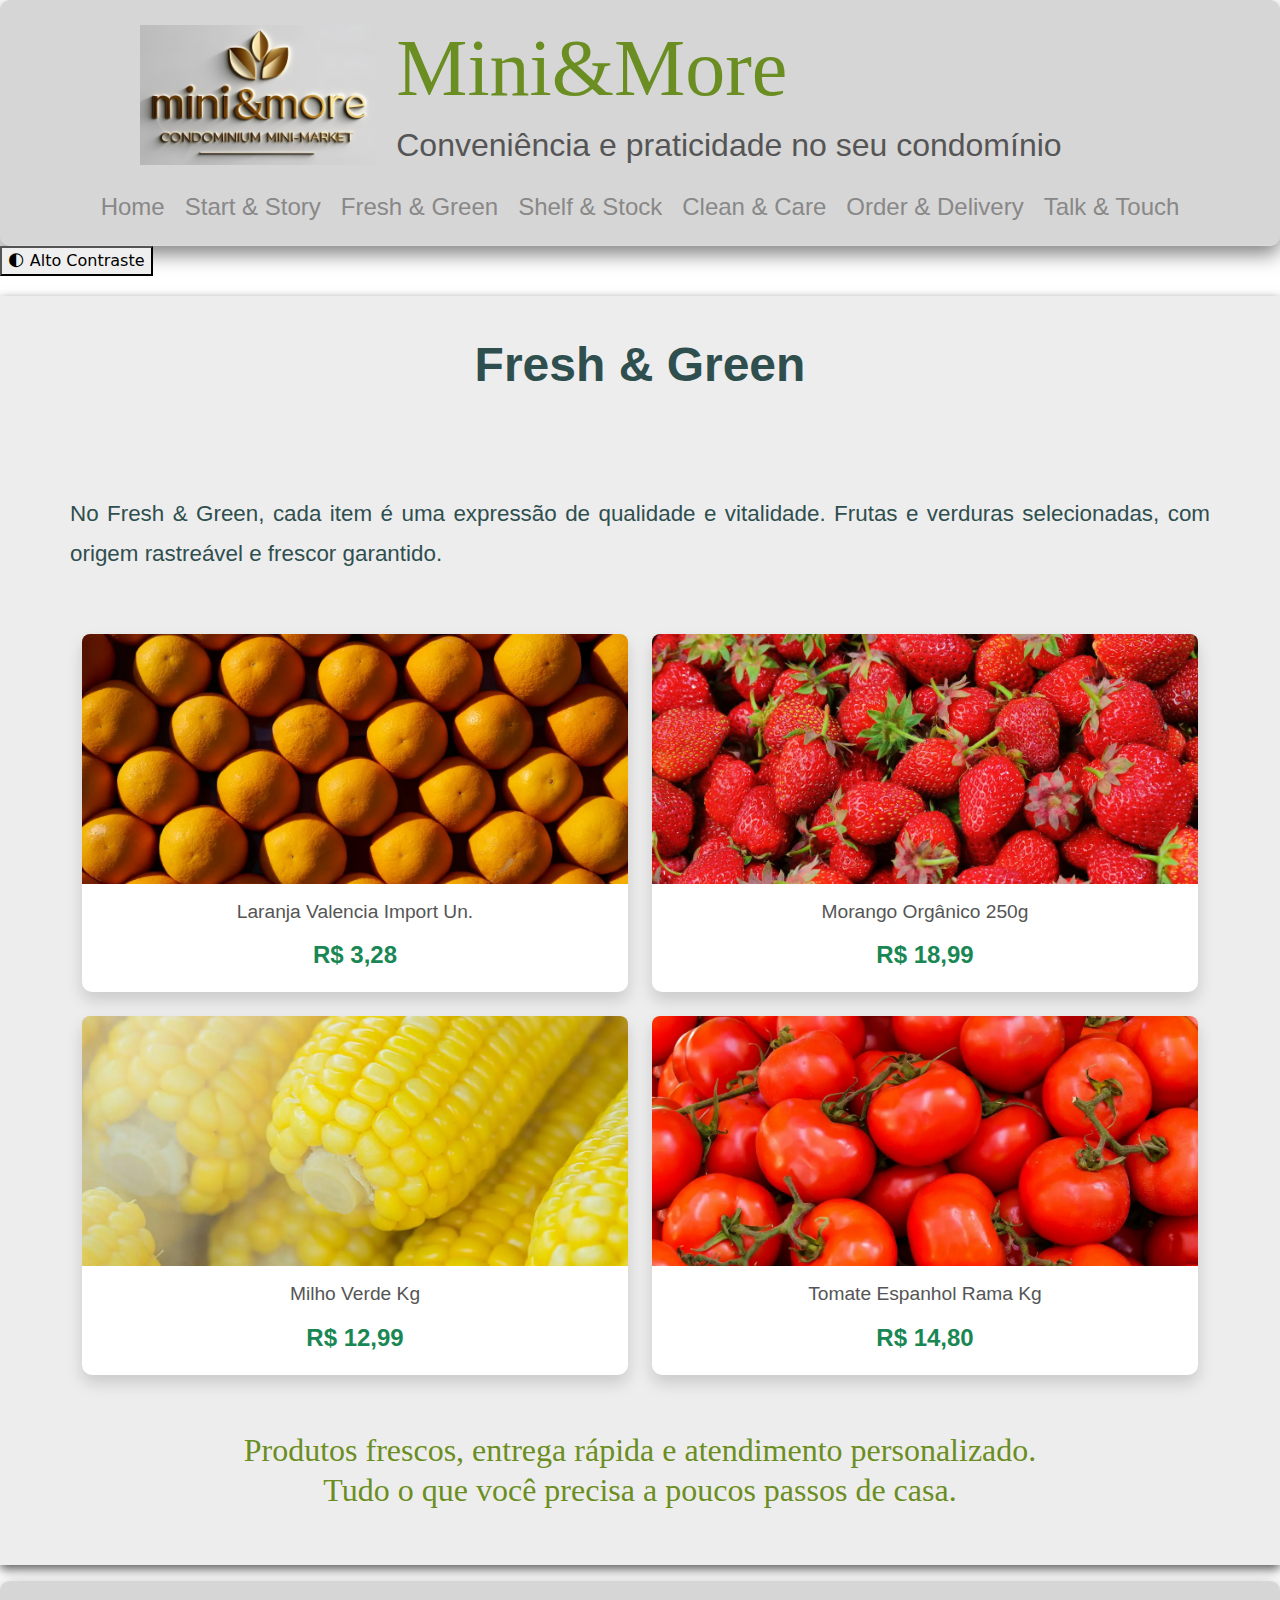
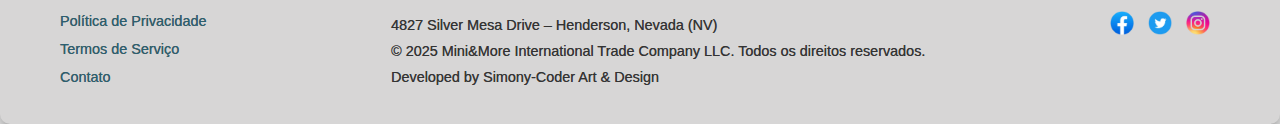
<file: hortifruti.html>
<!DOCTYPE html>
<html lang="pt-br">

<head>
    <meta charset="UTF-8">
    <meta name="viewport" content="width=device-width, initial-scale=1.0">
    <title>Mini&More - Conveniência e praticidade no seu condomínio</title>
    <link href="https://cdn.jsdelivr.net/npm/bootstrap@5.3.0/dist/css/bootstrap.min.css" rel="stylesheet">
    <link rel="stylesheet" type="text/css" href="CSS-configuration.css" /> 

 <style> 
body.contraste-ativo {
  background-color: #000 !important;
  color: #fff !important;
}

body.contraste-ativo a {
  color: #ffff00 !important; /* links em amarelo */
}

body.contraste-ativo header,
body.contraste-ativo footer {
  background-color: #111 !important;
  border-top: 2px solid #fff;
  border-bottom: 2px solid #fff;
}

body.contraste-ativo main section {
  background-color: #111 !important;
  border-top: 2px solid #fff;
  border-bottom: 2px solid #fff;
}

body.contraste-ativo section, 
body.contraste-ativo div {         /* aplica o alto contraste aos section e div */
  background-color: #111 !important;
  color: #fff !important;
}

</style> 

</head>

<body>
  
<header class="top-nav" style="background-color: #d7d6d6;">
  <div class="nav-container">
    <div class="logo-text-wrapper">
      <div class="logo-cell">
        <img src="images/logo.png" alt="Mini&More" class="logo">
      </div>
      <div class="text-cell">
      <h1>Mini&More</h1>
      <p>Conveniência e praticidade no seu condomínio</p>
    </div>
  </div>
    <nav class="nav-links">
    <a href="index.html">Home</a>
    <a href="nos.html">Start & Story</a>
    <a href="hortifruti.html">Fresh & Green</a>
    <a href="alimentos.html">Shelf & Stock</a>
    <a href="higiene.html">Clean & Care</a>
    <a href="servicos.html">Order & Delivery</a>
    <a href="contato.html">Talk & Touch</a>
    </nav>
  </div>
</header>

<main>

  <button id="btn-contraste" aria-label="Ativar alto contraste">🌓 Alto Contraste</button>

        <section class="conection">
      <div id="nos">
        <h2 class="titulo">Fresh & Green</h2>
        </div>
 
        <section class="texto">
        No Fresh & Green, cada item é uma expressão de qualidade e vitalidade. Frutas e verduras selecionadas, com origem rastreável e frescor garantido.
        </section>
      
  <!-- Tabela reestruturada com Bootstrap Cards -->  

<div class="container my-5">
  <div class="row g-4 justify-content-center">
    <!-- Produto 1 -->
    <div class="col-md-6">
      <div class="card h-100 text-center shadow">
        <img src="images/laranjas.webp" class="card-img-top" alt="Laranja Valencia Importada Un.">
        <div class="card-body">
          <h5 class="card-title">Laranja Valencia Import Un.</h5>
          <p class="card-text fs-4 fw-bold text-success">R$ 3,28</p>
        </div>
      </div>
    </div>

    <!-- Produto 2 -->
    <div class="col-md-6">
      <div class="card h-100 text-center shadow">
        <img src="images/morango.webp" class="card-img-top" alt="Morango Orgânico Bandeja 250g">
        <div class="card-body">
          <h5 class="card-title">Morango Orgânico 250g</h5>
          <p class="card-text fs-4 fw-bold text-success">R$ 18,99</p>
        </div>
      </div>
    </div>

    <!-- Produto 3 -->
    <div class="col-md-6">
      <div class="card h-100 text-center shadow">
        <img src="images/milho.webp" class="card-img-top" alt="Milho Verde Kg">
        <div class="card-body">
          <h5 class="card-title">Milho Verde Kg</h5>
          <p class="card-text fs-4 fw-bold text-success">R$ 12,99</p>
        </div>
      </div>
    </div>

    <!-- Produto 4 -->
    <div class="col-md-6">
      <div class="card h-100 text-center shadow">
        <img src="images/tomates.webp" class="card-img-top" alt="Tomate Espanhol Rama Kg">
        <div class="card-body">
          <h5 class="card-title">Tomate Espanhol Rama Kg</h5>
          <p class="card-text fs-4 fw-bold text-success">R$ 14,80</p>
        </div>
      </div>
    </div>
  </div>
</div>     

<p>
<h1 align="center">
    <font size="6" color="6B8E23" face="Verdana">
        Produtos frescos, entrega rápida e atendimento personalizado. 
        <p>Tudo o que você precisa a poucos passos de casa.</p>
    </font>
</h1>
<br>
</p>

</section>

</main>

<script>
    const botaoContraste = document.getElementById("btn-contraste");

  botaoContraste.addEventListener("click", () => {
    document.body.classList.toggle("contraste-ativo");
  });
</script>

</body>

<footer class="footer-nav">
  <div class="navfooter-container">

  <!-- dados institucionais -->    
    <nav class="footer-links">
      <a href="politica-de-privacidade.html" target="_blank">Política de Privacidade</a>
      <a href="TermoServico.html" target="_blank">Termos de Serviço</a>
      <a href="contato.html">Contato</a>
    </nav>

  <!-- endereço e direitos autorais -->    
    <div class="footer-info">
      <p>4827 Silver Mesa Drive – Henderson, Nevada (NV)</p>
      <p>&copy; 2025 Mini&More International Trade Company LLC. Todos os direitos reservados.</p>
      <p>Developed by Simony-Coder Art & Design</p>
    </div>

  <!-- ícones de redes sociais -->    
    <div class="footer-social">
      <a href="https://pt-br.facebook.com/" target="_blank"><img src="images/18.png" alt="Facebook"></a>
      <a href="https://x.com/" target="_blank"><img src="images/19.png" alt="Twitter"></a>
      <a href="https://www.instagram.com/" target="_blank"><img src="images/17.png" alt="Instagram"></a>
    </div>

  </div>
</footer>

</html>
</file>
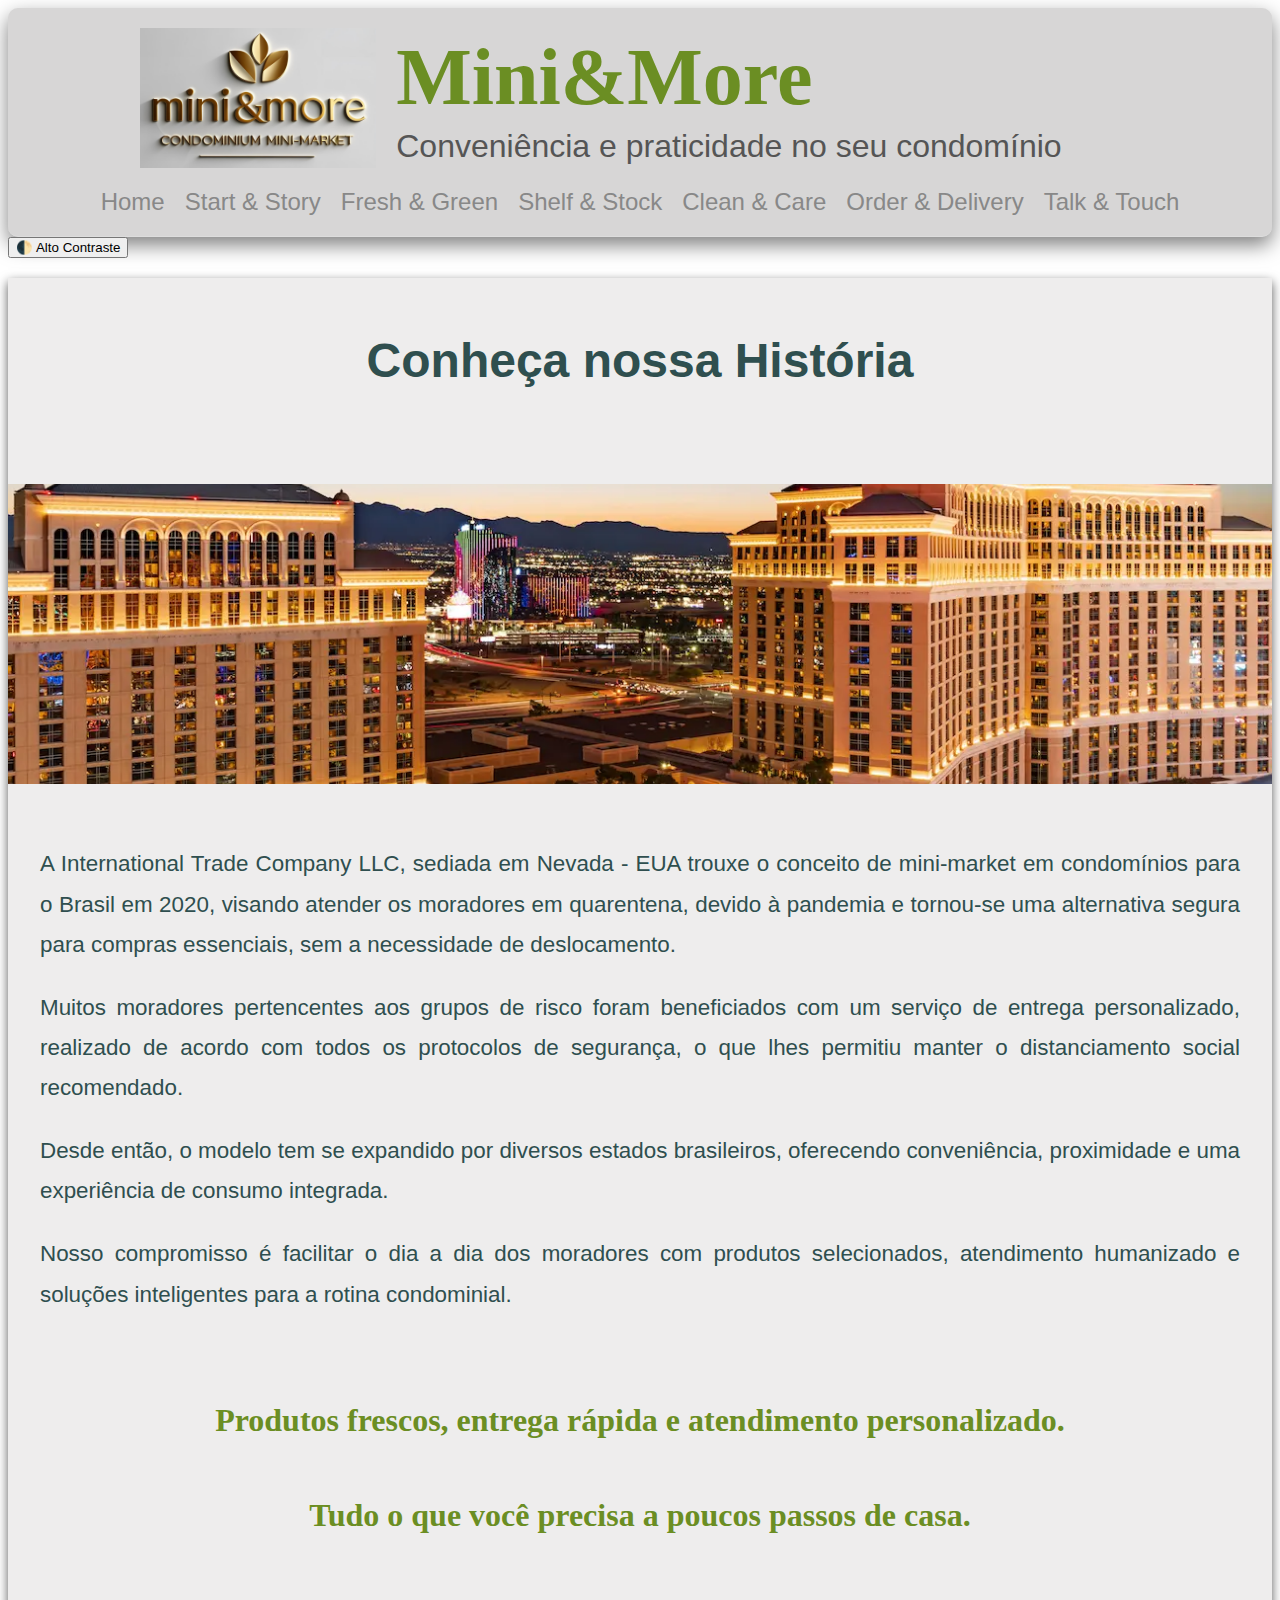
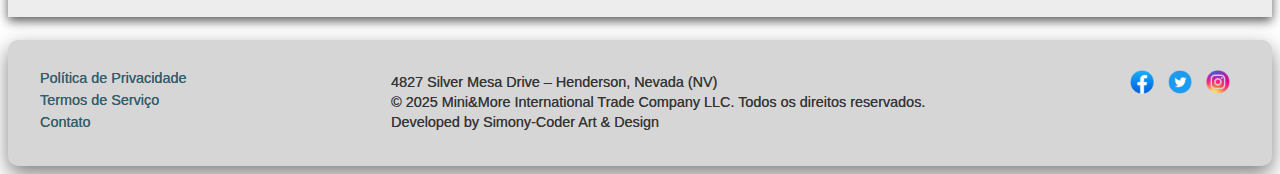
<file: nos.html>
<!DOCTYPE html>
<html lang="pt-br">

<head>
    <meta charset="UTF-8">
    <meta name="viewport" content="width=device-width, initial-scale=1.0">
    <title>Mini&More - Conveniência e praticidade no seu condomínio</title>
    <link rel="stylesheet" type="text/css" href="CSS-configuration.css" /> 
    
<style> 
body.contraste-ativo {
  background-color: #000 !important;
  color: #fff !important;
}

body.contraste-ativo a {
  color: #ffff00 !important; /* links em amarelo */
}

body.contraste-ativo header,
body.contraste-ativo footer {
  background-color: #111 !important;
  border-top: 2px solid #fff;
  border-bottom: 2px solid #fff;
}

body.contraste-ativo main section {
  background-color: #111 !important;
  border-top: 2px solid #fff;
  border-bottom: 2px solid #fff;
}

body.contraste-ativo section, 
body.contraste-ativo div, 
body.contraste-ativo table {         /* aplica o alto contraste aos section e div */
  background-color: #111 !important;
  color: #fff !important;
}
</style> 

</head>

<body>

<header class="top-nav" style="background-color: #d7d6d6;">
  <div class="nav-container">
    <div class="logo-text-wrapper">
      <div class="logo-cell">
        <img src="images/logo.png" alt="Mini&More" class="logo">
      </div>
      <div class="text-cell">
      <h1>Mini&More</h1>
      <p>Conveniência e praticidade no seu condomínio</p>
    </div>
  </div>
    <nav class="nav-links">
    <a href="index.html">Home</a>
    <a href="nos.html">Start & Story</a>
    <a href="hortifruti.html">Fresh & Green</a>
    <a href="alimentos.html">Shelf & Stock</a>
    <a href="higiene.html">Clean & Care</a>
    <a href="servicos.html">Order & Delivery</a>
    <a href="contato.html">Talk & Touch</a>
    </nav>
  </div>
</header>

<button id="btn-contraste" aria-label="Ativar alto contraste">🌓 Alto Contraste</button>

<main>

    <section class="conection">
      <div id="nos">
        <h2 class="titulo">Conheça nossa História</h2>
      </div>


    <section class="faixa-visual">
      <img src="images/Nevada_EUA.webp" alt="Nevada" class="imagem-topo">
    </section>

    <!-- setorizar os elementos da página com <section> ou <div> não só possibilita edições personalizadas em cada item como também os estruturam melhor espacialmente -->
    <section class="texto">
        A International Trade Company LLC, sediada em Nevada - EUA trouxe o conceito de 
        mini-market em condomínios para o Brasil em 2020, visando atender os moradores 
        em quarentena, devido à pandemia e  tornou-se uma alternativa segura para 
        compras essenciais, sem a necessidade de deslocamento.</p> 
        <p>Muitos moradores pertencentes aos grupos de risco foram beneficiados com um serviço 
        de entrega personalizado, realizado de acordo com todos os protocolos de segurança, o 
        que lhes permitiu manter o distanciamento social recomendado.</p>
        <p>Desde então, o modelo tem se expandido por diversos estados brasileiros, oferecendo 
        conveniência, proximidade e uma experiência de consumo integrada.</p> 
        <p>Nosso compromisso é facilitar o dia a dia dos moradores com produtos selecionados, 
        atendimento humanizado e soluções inteligentes para a rotina condominial.
      </section>
        
<p>
<h1 align="center">
    <font size="6" color="6B8E23" face="Verdana">
        Produtos frescos, entrega rápida e atendimento personalizado. 
        <p>Tudo o que você precisa a poucos passos de casa.</p>
    </font>
</h1>
<br>
</p>

</section>

</main>

<script>
    const botaoContraste = document.getElementById("btn-contraste");

  botaoContraste.addEventListener("click", () => {
    document.body.classList.toggle("contraste-ativo");
  });
</script>

</body>

<footer class="footer-nav">
  <div class="navfooter-container">

  <!-- dados institucionais -->    
    <nav class="footer-links">
      <a href="politica-de-privacidade.html" target="_blank">Política de Privacidade</a>
      <a href="TermoServico.html" target="_blank">Termos de Serviço</a>
      <a href="contato.html">Contato</a>
    </nav>

  <!-- endereço e direitos autorais -->    
    <div class="footer-info">
      <p>4827 Silver Mesa Drive – Henderson, Nevada (NV)</p>
      <p>&copy; 2025 Mini&More International Trade Company LLC. Todos os direitos reservados.</p>
      <p>Developed by Simony-Coder Art & Design</p>
    </div>

  <!-- ícones de redes sociais -->    
    <div class="footer-social">
      <a href="https://pt-br.facebook.com/" target="_blank"><img src="images/18.png" alt="Facebook"></a>
      <a href="https://x.com/" target="_blank"><img src="images/19.png" alt="Twitter"></a>
      <a href="https://www.instagram.com/" target="_blank"><img src="images/17.png" alt="Instagram"></a>
    </div>

  </div>
</footer>

</html>
</file>
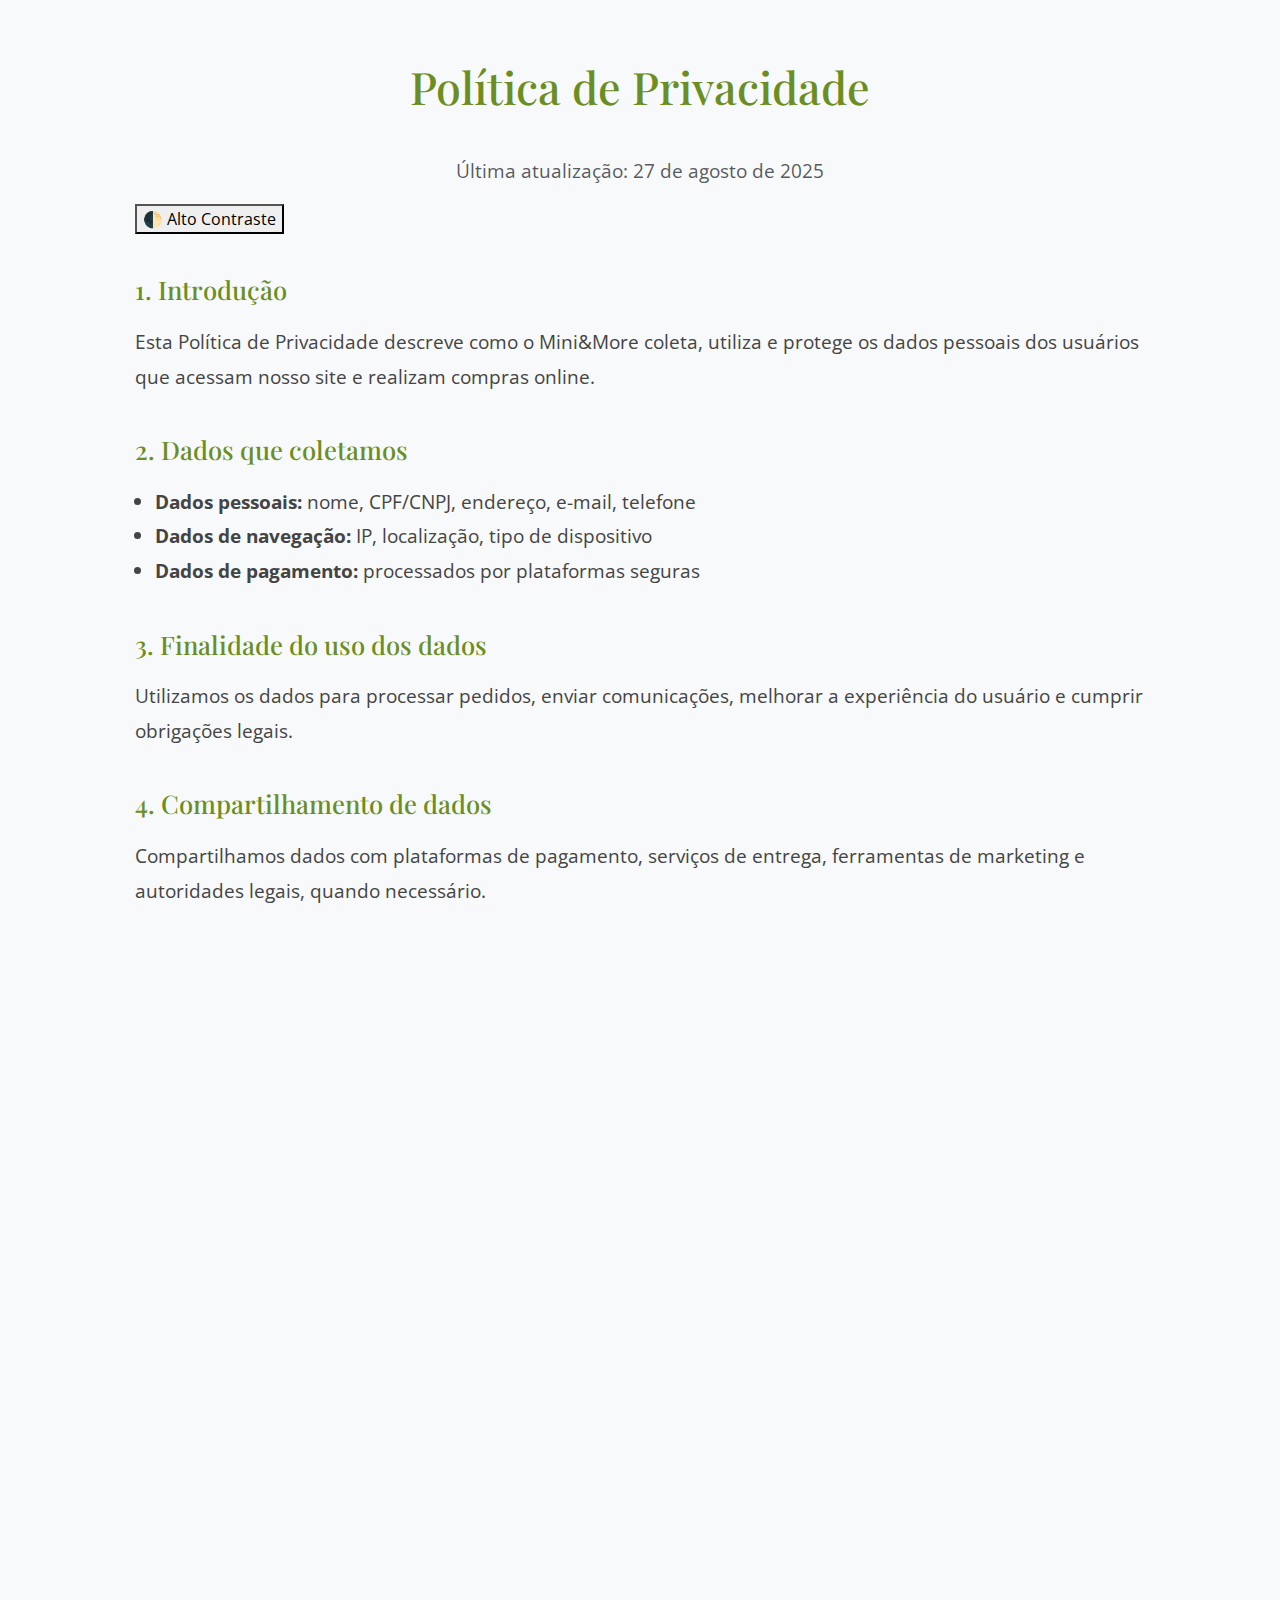
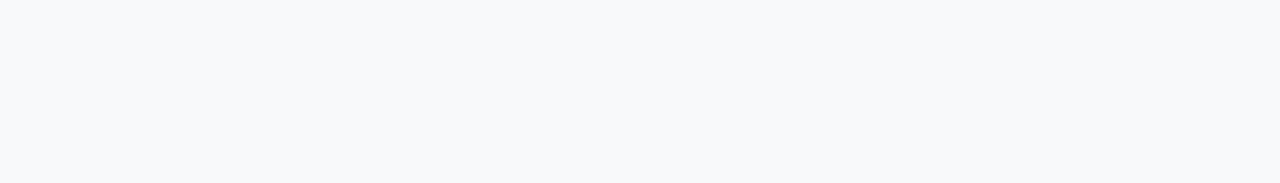
<file: politica-de-privacidade.html>
<!DOCTYPE html>
<html lang="pt-BR">
<head>
  <meta charset="UTF-8">
  <meta name="viewport" content="width=device-width, initial-scale=1">
  <title>Política de Privacidade | Mini&More</title>
  <link href="https://cdn.jsdelivr.net/npm/bootstrap@5.3.0/dist/css/bootstrap.min.css" rel="stylesheet">
  <link href="https://fonts.googleapis.com/css2?family=Playfair+Display:wght@500&family=Open+Sans&display=swap" rel="stylesheet">
  <style>
    body {
      font-family: 'Open Sans', sans-serif;
      background-color: #f8f9fa;
      color: #2c2c2c;
    }

    .lux-container {
      max-width: 1050px;
      margin: auto;
      padding: 60px 20px;
    }

    h1, h2 {
      font-family: 'Playfair Display', serif;
      color: #6B8E23;
      margin-bottom: 20px;
    }

    h1 {
      font-size: 2.8rem;
      text-align: center;
      margin-bottom: 40px;
    }

    h2 {
      font-size: 1.6rem;
      margin-top: 40px;
    }

    p, li {
      font-size: 1.2rem;
      line-height: 1.8;
      color: #444;
    }

    ul {
      padding-left: 20px;
    }

    .fade-section {
      opacity: 0;
      transform: translateY(30px);
      transition: all 0.6s ease;
    }

    .fade-section.visible {
      opacity: 1;
      transform: translateY(0);
    }

    a {
      color: #6B8E23;
      text-decoration: none;
    }

    a:hover {
      text-decoration: underline;
    }

    .section-divider {
      border-top: 1px solid #ddd;
      margin: 40px 0;
    }

    body.contraste-ativo header,
    body.contraste-ativo footer {
      background-color: #111 !important;
      border-top: 2px solid #fff;
      border-bottom: 2px solid #fff;
    }

    /* Aplica alto contraste ao fundo do container principal */
    body.contraste-ativo .lux-container {
      background-color: #111 !important;
    }

    /* Força cor branca em todos os textos dentro do container */
    body.contraste-ativo .lux-container h1,
    body.contraste-ativo .lux-container h2,
    body.contraste-ativo .lux-container p,
    body.contraste-ativo .lux-container li {
      color: #fff !important;
    }

    /* Links em amarelo para manter o destaque */
    body.contraste-ativo .lux-container a {
      color: #ff0 !important;
    }

    /* Se houver listas numeradas ou outros elementos de texto: */
    body.contraste-ativo .lux-container ul,
    body.contraste-ativo .lux-container ol {
      background-color: transparent !important;
    }
  </style>
</head>
<body>

  <div class="lux-container">
    <h1>Política de Privacidade</h1>
    <p class="text-center text-muted">Última atualização: 27 de agosto de 2025</p>

      <button id="btn-contraste" aria-label="Ativar alto contraste">🌓 Alto Contraste</button> 

    <div class="fade-section">
      <h2>1. Introdução</h2>
      <p>Esta Política de Privacidade descreve como o Mini&More coleta, utiliza e protege os dados pessoais dos usuários que acessam nosso site e realizam compras online.</p>
    </div>

    <div class="fade-section">
      <h2>2. Dados que coletamos</h2>
      <ul>
        <li><strong>Dados pessoais:</strong> nome, CPF/CNPJ, endereço, e-mail, telefone</li>
        <li><strong>Dados de navegação:</strong> IP, localização, tipo de dispositivo</li>
        <li><strong>Dados de pagamento:</strong> processados por plataformas seguras</li>
      </ul>
    </div>

    <div class="fade-section">
      <h2>3. Finalidade do uso dos dados</h2>
      <p>Utilizamos os dados para processar pedidos, enviar comunicações, melhorar a experiência do usuário e cumprir obrigações legais.</p>
    </div>

    <div class="fade-section">
      <h2>4. Compartilhamento de dados</h2>
      <p>Compartilhamos dados com plataformas de pagamento, serviços de entrega, ferramentas de marketing e autoridades legais, quando necessário.</p>
    </div>

    <div class="fade-section">
      <h2>5. Armazenamento e segurança</h2>
      <p>Seus dados são armazenados em servidores seguros, com criptografia e protocolos de proteção como HTTPS e SSL.</p>
    </div>

    <div class="fade-section">
      <h2>6. Direitos do titular dos dados</h2>
      <p>Você pode solicitar acesso, correção, exclusão ou portabilidade dos seus dados. Para isso, entre em contato pelo e-mail <a href="mailto:privacidade@minimore.com.br">privacidade@minimore.com.br</a>.</p>
    </div>

    <div class="fade-section">
      <h2>7. Cookies e rastreamento</h2>
      <p>Utilizamos cookies para melhorar a performance do site e personalizar sua experiência. Você pode gerenciar suas preferências no navegador.</p>
    </div>

    <div class="fade-section">
      <h2>8. Alterações nesta política</h2>
      <p>Esta política pode ser atualizada periodicamente. Recomendamos que você consulte esta página regularmente.</p>
    </div>

    <div class="fade-section">
      <h2>9. Contato</h2>
      <ul>
        <li><strong>E-mail:</strong> privacidade@minimore.com.br</li>
        <li><strong>Telefone:</strong> (11) 12345-6789</li>
        <li><strong>Endereço:</strong> Mini&More  International Trade Company LLC. 4827 Silver Mesa Drive – Henderson, Nevada (NV)</li>
      </ul>
    </div>
  </div>

  <script src="https://cdn.jsdelivr.net/npm/bootstrap@5.3.0/dist/js/bootstrap.bundle.min.js"></script>
  <script>
    const fadeSections = document.querySelectorAll('.fade-section');
    const observer = new IntersectionObserver(entries => {
      entries.forEach(entry => {
        if (entry.isIntersecting) {
          entry.target.classList.add('visible');
        }
      });
    }, { threshold: 0.1 });

    fadeSections.forEach(section => observer.observe(section));


    const botaoContraste = document.getElementById("btn-contraste");

  botaoContraste.addEventListener("click", () => {
    document.body.classList.toggle("contraste-ativo");
  });  
  </script>
</body>
</html>
</file>
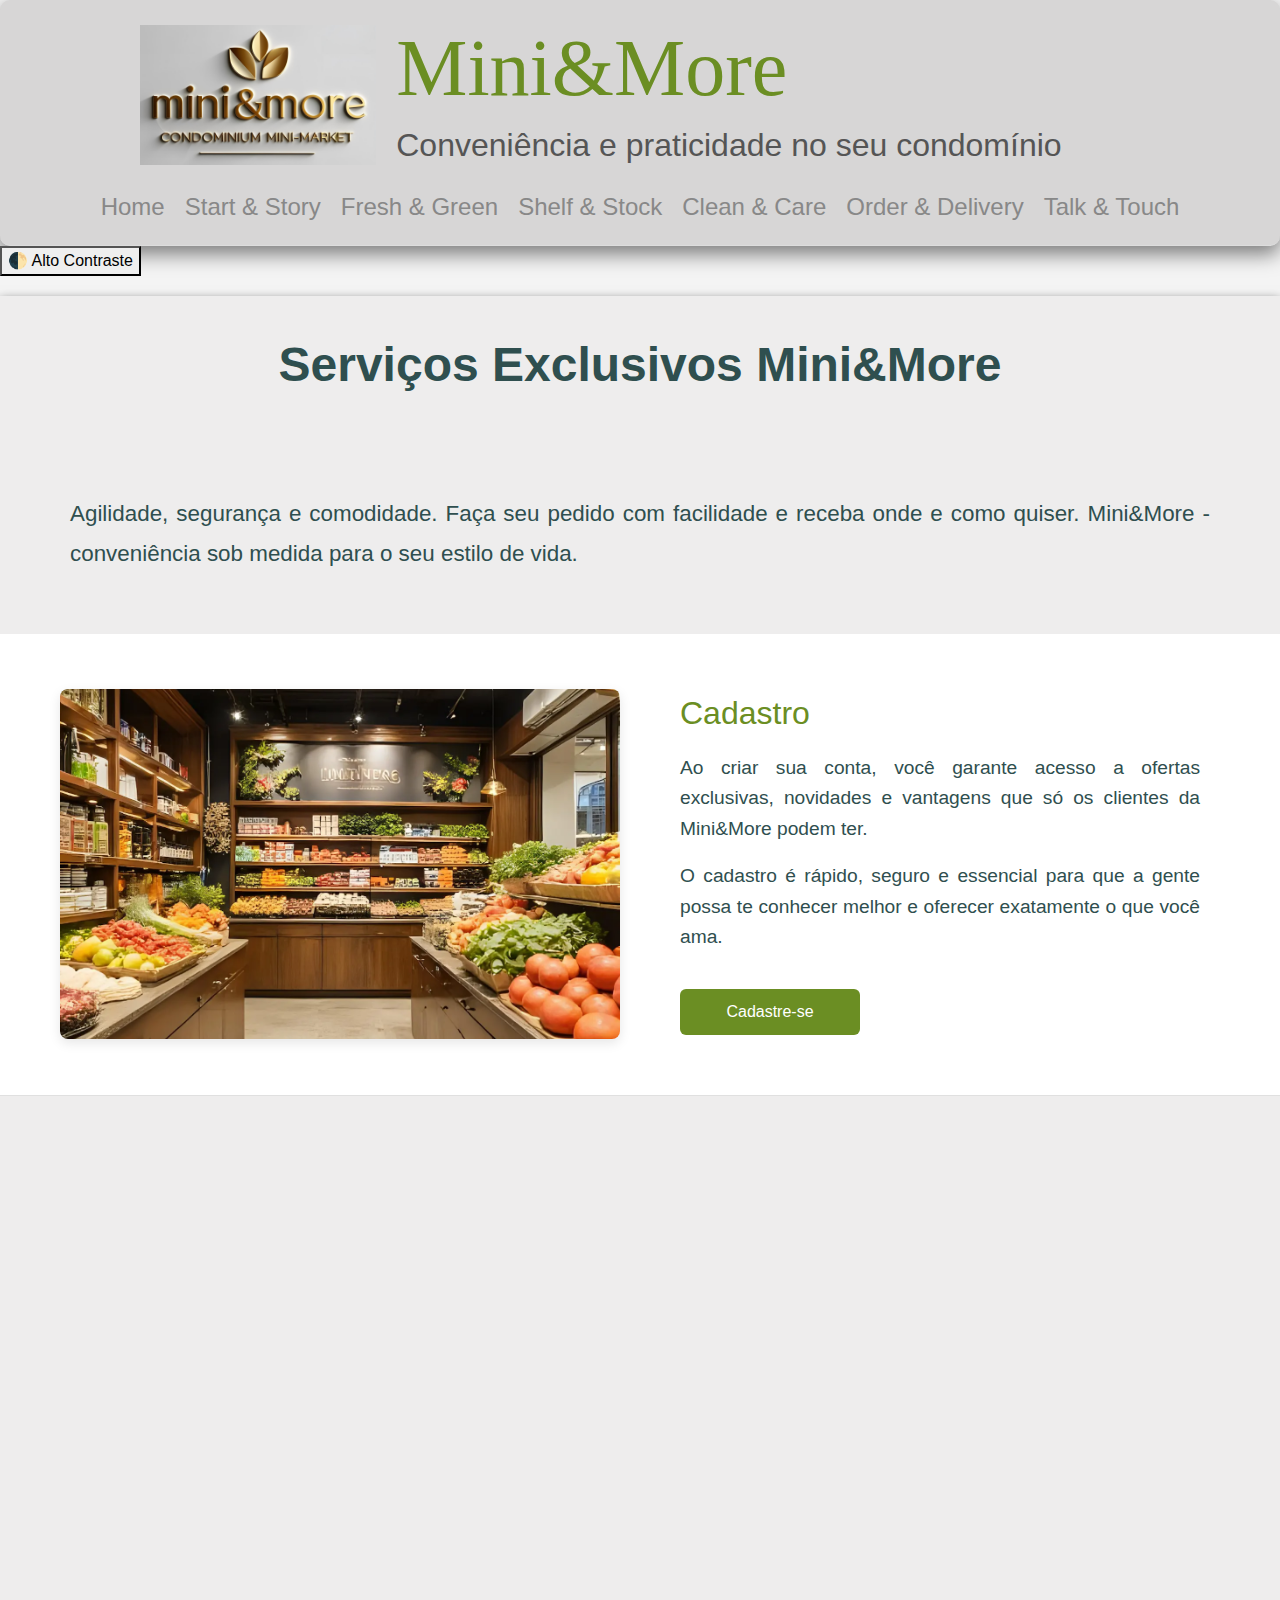
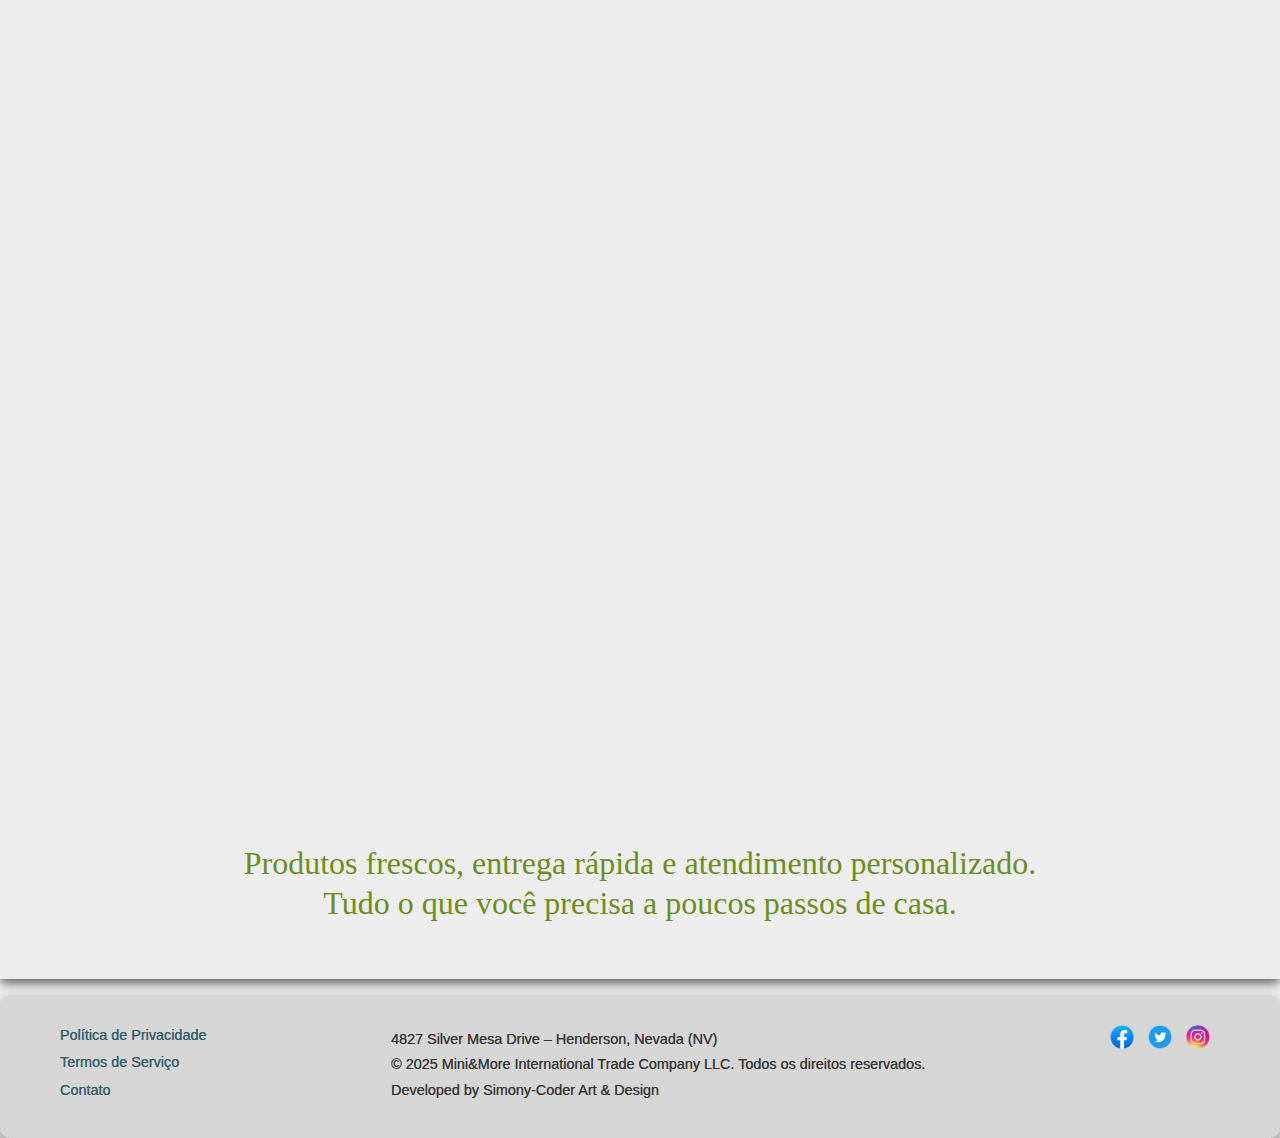
<file: servicos.html>
<!DOCTYPE html>
<html lang="pt-br">

<head>
    <meta charset="UTF-8">
    <meta name="viewport" content="width=device-width, initial-scale=1.0">
    <title>Mini&More - Conveniência e praticidade no seu condomínio</title>
    <link href="https://cdn.jsdelivr.net/npm/bootstrap@5.3.0/dist/css/bootstrap.min.css" rel="stylesheet">      
    <link rel="stylesheet" type="text/css" href="CSS-configuration.css" /> 

  <style>
    body {
      margin: 0;
      padding: 0;
      font-family: Verdana, sans-serif;
      background-color: #f4f4f4;
    }

    .faixa-entrega {
      width: 100%;
      padding: 40px 0;
      background-color: #fff;
      opacity: 0;
      transform: translateY(30px);
      transition: all 0.6s ease;
      border-bottom: 1px solid #e0e0e0;
    }

    .faixa-entrega.visible {
      opacity: 1;
      transform: translateY(0);
    }

    .entrega-grid {
      display: grid;
      grid-template-columns: 1fr 1fr;
      max-width: 1200px;
      margin: auto;
      align-items: center;
      gap: 40px;
      padding: 0 20px;
    }

    .entrega-imagem img {
      width: 100%;
      height: 350px;
      object-fit: cover;
      border-radius: 8px;
      box-shadow: 0 4px 12px rgba(0,0,0,0.1);
    }

    .entrega-texto {
      font-size: 1.2rem;
      line-height: 1.6;
      color: DarkSlateGray;
      text-align: justify;
    }

    .entrega-texto h2 {
      color: #6B8E23;
      font-size: 2rem;
      margin-bottom: 20px;
    }

    .btn-entrega {
      display: inline-block;
      margin-top: 20px;
      width: 180px;
      font-size: 1rem;
      text-align: center;
      padding: 10px 20px;
      background-color: #6B8E23;
      color: #fff;
      border: none;
      border-radius: 6px;
      cursor: pointer;
      transition: background-color 0.3s ease;
      text-decoration: none;
    }

    .btn-entrega:hover {
      background-color: #4e6b1a;
    }

    @media (max-width: 768px) {
      .entrega-grid {
        grid-template-columns: 1fr;
      }

      .entrega-texto {
        font-size: 1.2rem;
        text-align: center;
      }

      .entrega-imagem img {
        height: 250px;
      }
    }

  @media (max-width: 768px) {
  .entrega-texto {
    font-size: 1.1rem;
    line-height: 1.5;
  }

  .faixa-entrega {
    padding: 30px 0;
  }
}

body.contraste-ativo {
  background-color: #000 !important;
  color: #fff !important;
}

body.contraste-ativo a {
  color: #ffff00 !important; /* links em amarelo */
}

body.contraste-ativo header,
body.contraste-ativo footer {
  background-color: #111 !important;
  border-top: 2px solid #fff;
  border-bottom: 2px solid #fff;
}

body.contraste-ativo main section {
  background-color: #111 !important;
  border-top: 2px solid #fff;
  border-bottom: 2px solid #fff;
}

body.contraste-ativo section, 
body.contraste-ativo div {         /* aplica o alto contraste aos section e div */
  background-color: #111 !important;
  color: #fff !important;
}

  </style>

</head>

<!-- configuração de alinhamento justificado para o texto-->
<body>

<header class="top-nav" style="background-color: #d7d6d6;">
  <div class="nav-container">
    <div class="logo-text-wrapper">
      <div class="logo-cell">
        <img src="images/logo.png" alt="Mini&More" class="logo">
      </div>
      <div class="text-cell">
      <h1>Mini&More</h1>
      <p>Conveniência e praticidade no seu condomínio</p>
    </div>
  </div>
    <nav class="nav-links">
    <a href="index.html">Home</a>
    <a href="nos.html">Start & Story</a>
    <a href="hortifruti.html">Fresh & Green</a>
    <a href="alimentos.html">Shelf & Stock</a>
    <a href="higiene.html">Clean & Care</a>
    <a href="servicos.html">Order & Delivery</a>
    <a href="contato.html">Talk & Touch</a>
    </nav>
  </div>
</header>

<button id="btn-contraste" aria-label="Ativar alto contraste">🌓 Alto Contraste</button>   

<main>

        <section class="conection">
      <div id="servicos">
        <h2 class="titulo">Serviços Exclusivos Mini&More</h2>
        </div>
    
        <section class="texto">
          Agilidade, segurança e comodidade. Faça seu pedido com facilidade e receba onde e como quiser.
        Mini&More - conveniência sob medida para o seu estilo de vida.
        </section>

<!--tabela com figura e texto, formatação das células-->

  <!-- Bloco 1 -->
  <section class="faixa-entrega">
    <div class="entrega-grid">
      <div class="entrega-imagem">
        <img src="images/store.webp" alt="Delivery I">  <!--todas as imagens dessa seção foram geradas por IA no Canva (recurso Mídia Mágica)-->
      </div>
      <div class="entrega-texto">
        <h2>Cadastro</h2>
        <p>Ao criar sua conta, você garante acesso a ofertas exclusivas, novidades e vantagens que só os clientes da Mini&More podem ter.</p>        
        <p>O cadastro é rápido, seguro e essencial para que a gente possa te conhecer melhor e oferecer exatamente o que você ama.</p>
        <a href="Cadastro.html" class="btn-entrega">Cadastre-se</a>
      </div>
    </div>
  </section>

  <!-- Bloco 2 -->
  <section class="faixa-entrega">
    <div class="entrega-grid">
      <div class="entrega-imagem">
        <img src="images/16.webp" alt="Delivery II">
      </div>
      <div class="entrega-texto">
        <h2>Order & Pick up</h2>
        <p>Realize sua compra com comodidade, online ou pelo WhatsApp, e retire seus produtos diretamente em uma de nossas unidades. O serviço de retirada é rápido, seguro e pensado para atender você com eficiência e praticidade.</p>
        <p><strong>Tudo isso por apenas R$ 40,00 </strong></p>        
        <a href="retirada.html" target="_blank" class="btn-entrega">Fazer Pedido</a>
      </div>
    </div>
  </section>

  <!-- Bloco 3 -->
  <section class="faixa-entrega">
    <div class="entrega-grid">
      <div class="entrega-imagem">
        <img src="images/15.webp" alt="Delivery III">
      </div>
      <div class="entrega-texto">
        <h2>Order & Delivery</h2>
        <p>Realize sua compra online e receba seus produtos com conforto e segurança no endereço de sua preferência. 
          O serviço de entrega do Mini&More é ágil, confiável e pensado para facilitar o seu dia a dia. A partir de R$ 60,00.</p>
        <p><strong>Formas de Pagamento:</strong> cartões, Pix e app.</p>
        <a href="Delivery.html" target="_blank" class="btn-entrega">Agendar Entrega</a>
      </div>
    </div>
  </section>

  <!-- Bloco 4 -->
  <section class="faixa-entrega">
    <div class="entrega-grid">
      <div class="entrega-imagem">
        <img src="images/14.webp" alt="Delivery IV">
      </div>
      <div class="entrega-texto">
        <h2>Horário de Funcionamento</h2>
        <p>Todos os dias, das 7h às 22h, inclusive feriados.</p>
        <p><strong>Faça seu pedido também pelo WhatsApp:</strong></p><p>(11) 12345-6789</p>
        <p>Mini&More é mais do que um minimercado, é o seu ponto de apoio diário com exclusividade.</p>
        <a href="https://www.whatsapp.com" target="_blank" class="btn-entrega">WhatsApp</a>
      </div>
    </div>
  </section>

<p>
<h1 align="center">
    <font size="6" color="6B8E23" face="Verdana">
        Produtos frescos, entrega rápida e atendimento personalizado. 
        <p>Tudo o que você precisa a poucos passos de casa.</p>
    </font>
</h1>
<br>
</p>

</section>

</main>

  <!-- JS para animação ao rolar -->
  <script>
    const faixas = document.querySelectorAll('.faixa-entrega');
    const observer = new IntersectionObserver((entries) => {
      entries.forEach(entry => {
        if (entry.isIntersecting) {
          entry.target.classList.add('visible');
        }
      });
    }, { threshold: 0.2 });

    faixas.forEach(faixa => observer.observe(faixa));

  const botaoContraste = document.getElementById("btn-contraste");

  botaoContraste.addEventListener("click", () => {
    document.body.classList.toggle("contraste-ativo");
  });
</script>

</body>

<footer>

<footer class="footer-nav">
  <div class="navfooter-container">

  <!-- dados institucionais -->    
    <nav class="footer-links">
      <a href="politica-de-privacidade.html" target="_blank">Política de Privacidade</a>
      <a href="TermoServico.html" target="_blank">Termos de Serviço</a>
      <a href="contato.html">Contato</a>
    </nav>

  <!-- endereço e direitos autorais -->    
    <div class="footer-info">
      <p>4827 Silver Mesa Drive – Henderson, Nevada (NV)</p>
      <p>&copy; 2025 Mini&More International Trade Company LLC. Todos os direitos reservados.</p>
      <p>Developed by Simony-Coder Art & Design</p>
    </div>

  <!-- ícones de redes sociais -->    
    <div class="footer-social">
      <a href="https://pt-br.facebook.com/" target="_blank"><img src="images/18.png" alt="Facebook"></a>
      <a href="https://x.com/" target="_blank"><img src="images/19.png" alt="Twitter"></a>
      <a href="https://www.instagram.com/" target="_blank"><img src="images/17.png" alt="Instagram"></a>
    </div>

  </div>
</footer>

</html>
</file>
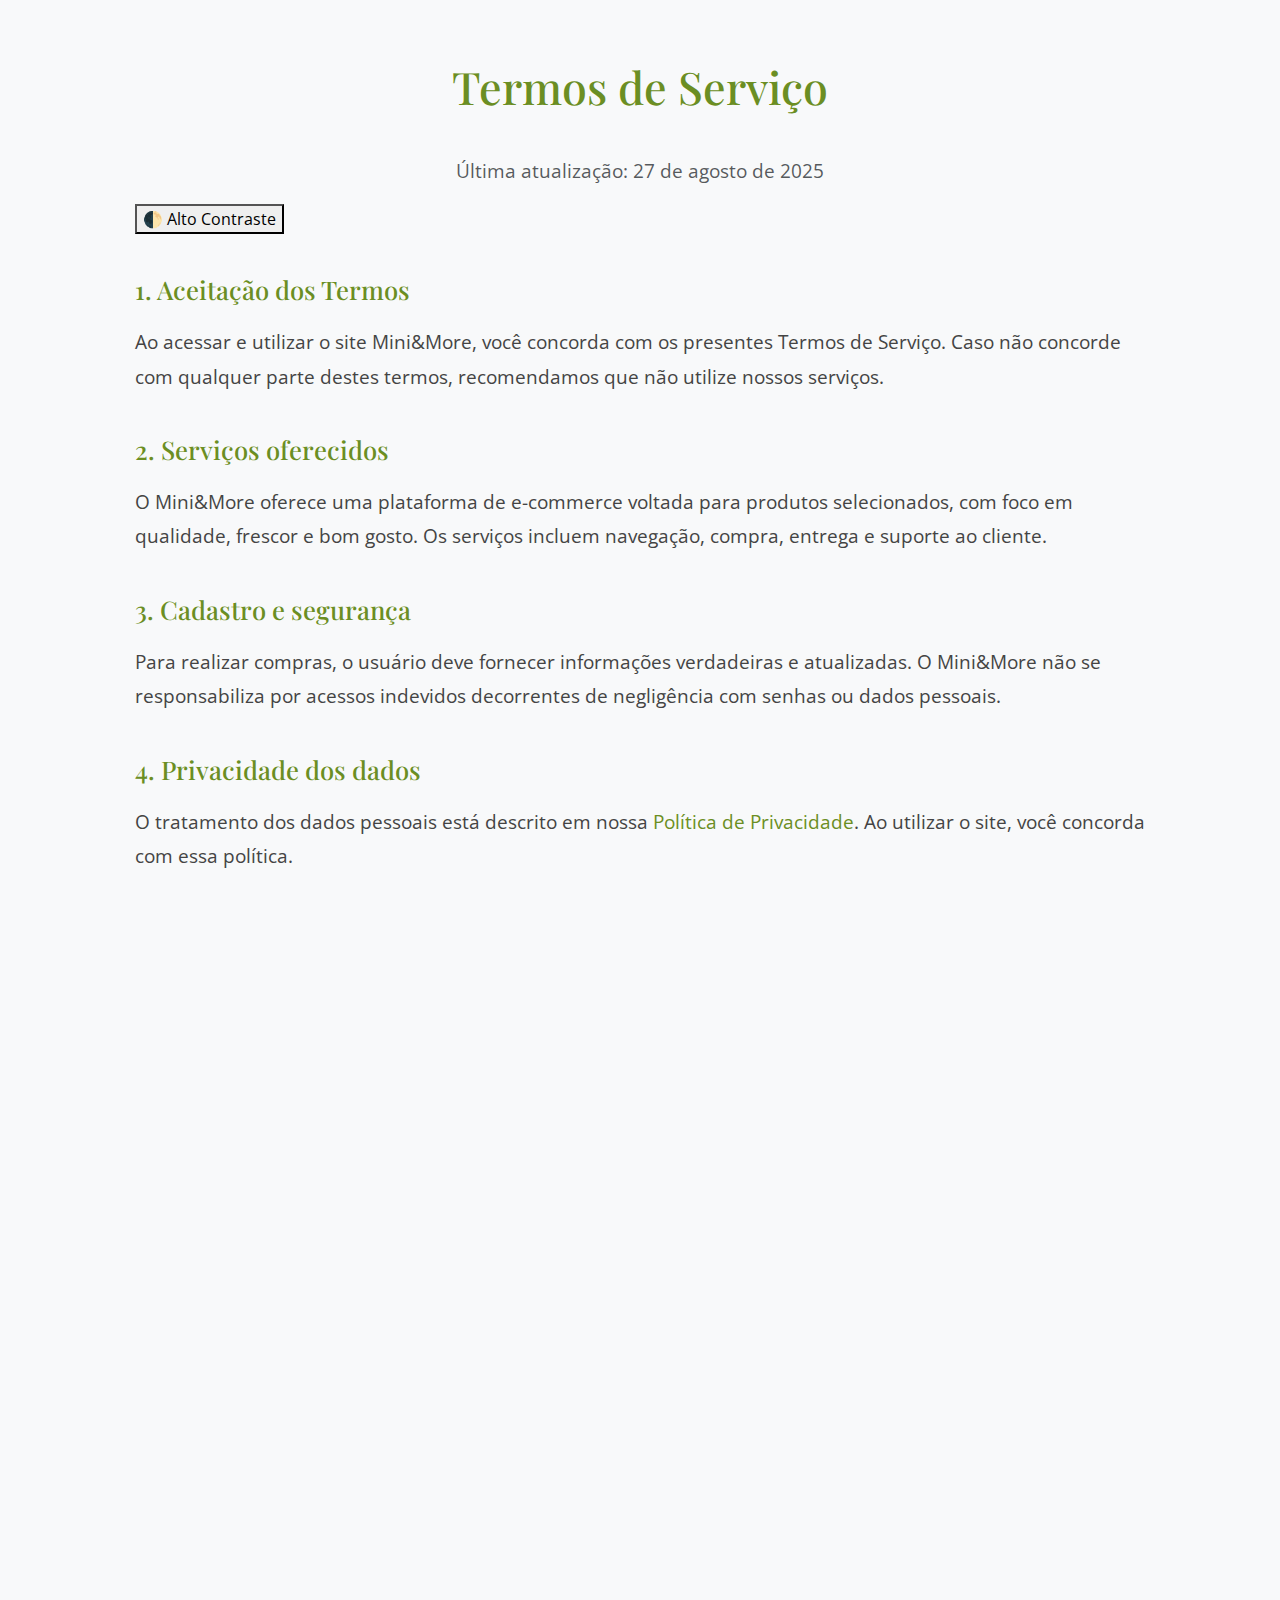
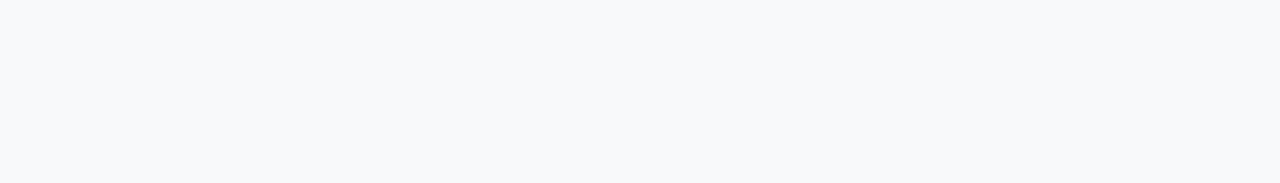
<file: TermoServico.html>
<!DOCTYPE html>
<html lang="pt-BR">
<head>
  <meta charset="UTF-8">
  <meta name="viewport" content="width=device-width, initial-scale=1">
  <title>Termos de Serviço | Mini&More</title>
  <link href="https://cdn.jsdelivr.net/npm/bootstrap@5.3.0/dist/css/bootstrap.min.css" rel="stylesheet">
  <link href="https://fonts.googleapis.com/css2?family=Playfair+Display:wght@500&family=Open+Sans&display=swap" rel="stylesheet">
  <style>
    body {
      font-family: 'Open Sans', sans-serif;
      background-color: #f8f9fa;
      color: #2c2c2c;
    }

    .lux-container {
      max-width: 1050px;
      margin: auto;
      padding: 60px 20px;
    }

    h1, h2 {
      font-family: 'Playfair Display', serif;
      color: #6B8E23;
      margin-bottom: 20px;
    }

    h1 {
      font-size: 2.8rem;
      text-align: center;
      margin-bottom: 40px;
    }

    h2 {
      font-size: 1.6rem;
      margin-top: 40px;
    }

    p, li {
      font-size: 1.2rem;
      line-height: 1.8;
      color: #444;
    }

    ul {
      padding-left: 20px;
    }

    .fade-section {
      opacity: 0;
      transform: translateY(30px);
      transition: all 0.6s ease;
    }

    .fade-section.visible {
      opacity: 1;
      transform: translateY(0);
    }

    a {
      color: #6B8E23;
      text-decoration: none;
    }

    a:hover {
      text-decoration: underline;
    }

    body.contraste-ativo .lux-container {
      background-color: #111 !important;
    }

    body.contraste-ativo .lux-container h1,
    body.contraste-ativo .lux-container h2,
    body.contraste-ativo .lux-container p,
    body.contraste-ativo .lux-container li {
      color: #fff !important;
    }

    body.contraste-ativo .lux-container a {
      color: #ff0 !important;
    }

    body.contraste-ativo .lux-container ul,
    body.contraste-ativo .lux-container ol {
      background-color: transparent !important;
    }
  </style>
</head>
<body>

  <div class="lux-container">
    <h1>Termos de Serviço</h1>
    <p class="text-center text-muted">Última atualização: 27 de agosto de 2025</p>

    <button id="btn-contraste" aria-label="Ativar alto contraste">🌓 Alto Contraste</button> 

    <div class="fade-section">
      <h2>1. Aceitação dos Termos</h2>
      <p>Ao acessar e utilizar o site Mini&More, você concorda com os presentes Termos de Serviço. Caso não concorde com qualquer parte destes termos, recomendamos que não utilize nossos serviços.</p>
    </div>

    <div class="fade-section">
      <h2>2. Serviços oferecidos</h2>
      <p>O Mini&More oferece uma plataforma de e-commerce voltada para produtos selecionados, com foco em qualidade, frescor e bom gosto. Os serviços incluem navegação, compra, entrega e suporte ao cliente.</p>
    </div>

    <div class="fade-section">
      <h2>3. Cadastro e segurança</h2>
      <p>Para realizar compras, o usuário deve fornecer informações verdadeiras e atualizadas. O Mini&More não se responsabiliza por acessos indevidos decorrentes de negligência com senhas ou dados pessoais.</p>
    </div>

    <div class="fade-section">
      <h2>4. Privacidade dos dados</h2>
      <p>O tratamento dos dados pessoais está descrito em nossa <a href="politica-de-privacidade.html">Política de Privacidade</a>. Ao utilizar o site, você concorda com essa política.</p>
    </div>

    <div class="fade-section">
      <h2>5. Pagamentos e entregas</h2>
      <p>Os pagamentos são processados por plataformas seguras. Os prazos de entrega são estimados e podem variar conforme a localização e disponibilidade dos produtos.</p>
    </div>

    <div class="fade-section">
      <h2>6. Propriedade intelectual</h2>
      <p>Todo o conteúdo do site — incluindo textos, imagens, vídeos e logotipo — é protegido por direitos autorais e não pode ser reproduzido sem autorização prévia.</p>
    </div>

    <div class="fade-section">
      <h2>7. Limitação de responsabilidade</h2>
      <p>O Mini&More não se responsabiliza por danos indiretos, incidentais ou consequentes decorrentes do uso do site ou da indisponibilidade temporária dos serviços.</p>
    </div>

    <div class="fade-section">
      <h2>8. Alterações nos termos</h2>
      <p>Reservamo-nos o direito de alterar estes Termos de Serviço a qualquer momento. Recomendamos que o usuário revise esta página periodicamente.</p>
    </div>

    <div class="fade-section">
      <h2>9. Contato</h2>
      <ul>
        <li><strong>E-mail:</strong> atendimento@minimore.com.br</li>
        <li><strong>Telefone:</strong> (11) 12345-6789</li>
        <li><strong>Endereço:</strong> Mini&More  International Trade Company LLC. 4827 Silver Mesa Drive – Henderson, Nevada (NV)</li>
      </ul>
    </div>
  </div>

  <script src="https://cdn.jsdelivr.net/npm/bootstrap@5.3.0/dist/js/bootstrap.bundle.min.js"></script>
  <script>
    const fadeSections = document.querySelectorAll('.fade-section');
    const observer = new IntersectionObserver(entries => {
      entries.forEach(entry => {
        if (entry.isIntersecting) {
          entry.target.classList.add('visible');
        }
      });
    }, { threshold: 0.1 });

    fadeSections.forEach(section => observer.observe(section));

    const botaoContraste = document.getElementById("btn-contraste");

    botaoContraste.addEventListener("click", () => {
      document.body.classList.toggle("contraste-ativo");
  });  
  </script>
</body>
</html>
</file>
<file: CSS-configuration.css>
/* ============================ */
/* TOPO - Cabeçalho e Navegação */
/* ============================ */

.top-nav {
  background-color: #d7d6d6;
  border-bottom: 1px solid #ddd;
  padding: 20px 0;
  font-family: 'Open Sans', sans-serif;
  border-radius: 10px;
  box-shadow: 0 8px 20px rgba(0, 0, 0, 0.5);
}

.nav-container {
  max-width: 1200px;
  margin: auto;
  display: flex;
  flex-direction: column;
  align-items: center;
  padding: 0 20px;
}

.logo-text-wrapper {
  display: flex;
  align-items: center;
  justify-content: flex-start;
  gap: 20px;
  width: 100%;
  max-width: 1000px;
  margin-bottom: 20px;
}

.logo-cell {
  flex-shrink: 0;
}

.logo {
  max-height: 140px;
  width: auto;
  display: block;
}

.text-cell {
  display: flex;
  flex-direction: column;
  justify-content: center;
}

.text-cell h1 {
  font-family: 'Playfair Display', serif;
  font-size: 5rem;
  color: #6B8E23;
  margin: 0;
}

.text-cell p {
  font-size: 2rem;
  color: #555555;
  margin: 5px 0 0;
}

.nav-links {
  display: flex;
  flex-wrap: wrap;
  gap: 20px;
  justify-content: center;
}

.nav-links a {
  text-decoration: none;
  color: #888;
  font-size: 1.5rem;
  transition: color 0.3s ease;
}

.nav-links a:hover {
  color: #6B8E23;
}

/* =========================== */
/* CARROSSEL - Slides e Botões */
/* =========================== */

.carousel-wrapper {
  margin-top: 0;
  padding-top: 0;
  margin: 40px 0;

  margin-bottom: 30px;
}

.carousel-wrapper {
  display: flex;
  flex-direction: column;
  align-items: center;
}

.carousel {
  position: relative;
  width: 100%;
  height: 600px;  
  margin: 0;
  aspect-ratio: 16 / 9;
  overflow: hidden;
  background-color: #000;
  border-radius: 10px;
  box-shadow: 0 8px 20px rgba(0, 0, 0, 0.4);
}

.carousel-slide {
  position: absolute;
  top: 0;
  left: 0;
  width: 100%;
  height: 100%;
  display: flex;
  align-items: center;
  justify-content: center;
  opacity: 0;
  transition: opacity 0.5s ease;
  z-index: 0;
}

.carousel-slide.active {
  opacity: 1;
  z-index: 2; /*antes estava 1*/
}

.carousel-slide video {
  position: relative;
  z-index: 1;
}

.carousel-slide img,
.carousel-slide video {
  width: 100%;
  height: 100%;
  object-fit: cover;
  border-radius: 0;
}

.carousel-btn {
  position: absolute;
  top: 50%;
  transform: translateY(-50%);
  background: rgba(0, 0, 0, 0.5);
  color: white;
  border: none;
  font-size: 2rem;
  cursor: pointer;
  z-index: 10;
  padding: 10px;
}

.prev {
  left: 20px;
}

.next {
  right: 20px;
}

.carousel-indicators {
  position: absolute;
  margin-top: 1px;
  left: 50%;
  transform: translateX(-50%);
  z-index: 10;
  display: flex;
  gap: 10px;
}

.dot {
  display: inline-block;
  width: 12px;
  height: 12px;
  margin: 0 5px;
  background-color: #bbb;
  border-radius: 50%;
  cursor: pointer;
  transition: background-color 0.3s ease;
}

.dot.active {
  background-color: #6B8E23;
}

/* ========================= */
/* CONTEÚDO PRINCIPAL        */
/* ========================= */

.body {
  background-color: #f5f5f5;
  color: #333333;
  font-family: 'Open Sans', sans-serif;
  margin: 0;
  padding: 0;
  line-height: 1.6;
  text-align: justify;
}
.descricao-mercado {
  width: 100%;
  padding: 0 20px;
  box-sizing: border-box;
  font-family: Verdana, sans-serif;
  color: DarkSlateGray;
  font-size: 1.3rem;
  line-height: 1.8;
  text-align: justify;
  box-shadow: 0 4px 10px #5a5a5a;
  background-color: #eeeded;
  }

.texto-centralizado {
  max-width: 1250px;
  margin: 0 auto 40px auto;
  padding: 30px 40px;
  text-align: justify;
  font-size: 1.3rem;
  line-height: 1.8;
  color: DarkSlateGray;
  background-color: #eeeded;
}

.whatsapp-section {
  display: flex;
  justify-content: space-between;
  align-items: center;
  margin: 20px 84px;
  gap: 40px;
}

.whatsapp-left {
  flex: 1;
  display: flex;
  flex-direction: column;
  align-items: flex-start;
}

.whatsapp-icon {
  width: 400px;
  height: auto;
  margin-bottom: 10px;
}

.whatsapp-info {
  font-size: 1.4rem;
  color: #555;
  font-family: Verdana;
  margin: 0;
}

.whatsapp-right {
  text-align: left;
}

.whatsapp-button {
  font-size: 24px;
  padding: 10px 25px;
  background-color: #25D366;
  color: white;
  border: none;
  border-radius: 5px;
  cursor: pointer;
  margin-bottom: 10px;
  margin-right: 10px;
}

.whatsapp-text {
  font-size: 1.5rem;
  color: DarkSlateGray;
  font-family: Verdana;
  margin-top: 10px;  
}

table {
  margin: 40px auto;
  border-collapse: separate;
  border-spacing: 20px;
}

td img {
  width: 100%;
  max-width: 650px;
  height: auto;
  border-radius: 8px;
}

/* ========================= */
/* FORMULÁRIO DE CADASTRO    */
/* ========================= */

  .formulario {
  flex: 1 1 50% !important;
  padding: 20px !important;
  font-family: Verdana, sans-serif !important;
  font-size: 1.1rem !important;
  color: DarkSlateGray !important;
  background-color: #fafafa;
}

.fieldset-estilizado {
  border: 1px solid #ccc;
  border-radius: 8px;
  padding: 20px;
  background-color: #d7d6d6;
  color: #2b6070;
}

.fieldset-estilizado legend h4 {
  font-size: 1.2rem;
  font-weight: bold;
  margin-bottom: 10px;
}

input.campo-curto {
  width: 80px;
}

.container-duas-colunas {
    display: grid;
    grid-template-columns: 1fr 1fr;
    gap: 20px; /* Espaço entre as colunas */
}

.card {
  box-shadow: 0 4px 12px rgba(0, 0, 0, 0.15);
  border: none;
  border-radius: 10px;
}

.alert-info {
  background-color: #e3f2fd;
  border: 1px solid #90caf9;
  color: #0d47a1;
  border-radius: 8px;
  padding: 15px;
}

.btn-primary {
  background-color: #2b6070;
  border: none;
  font-weight: bold;
  transition: background-color 0.3s ease;
}

button:hover,
.btn-primary:hover {
  background-color: #1f4a56; 
}

input[type="range"] {
  -webkit-appearance: none;  /* remove o estilo nativo que o navegador aplica e permite que seja estilizado manualmente (no caso o range que não aceitava a cor) */
  width: 100%;
  height: 8px;
  background: #d7d6d6;
  border-radius: 5px;
  outline: none;
  transition: background 0.3s ease;
}

/* Estilo da trilha (track) */
input[type="range"]::-webkit-slider-runnable-track {
  height: 8px;
  background: #6a8d99;
  border-radius: 5px;
}

/* Estilo do botão (thumb) */
input[type="range"]::-webkit-slider-thumb {   /* esses pseudo- elementos estilizam partes específicas do range slider */
  -webkit-appearance: none;
  appearance: none;
  width: 20px;
  height: 20px;
  background: #2b6070;
  border-radius: 50%;
  cursor: pointer;
  margin-top: -6px; /* Alinha o thumb com a trilha */
  box-shadow: 0 0 2px rgba(0,0,0,0.3);
  transition: background 0.3s ease;
}

input[type="range"]::-webkit-slider-thumb:hover {
  background: #1f4a56;
}

/* Firefox */
input[type="range"]::-moz-range-track {
  height: 8px;
  background: #2b6070;
  border-radius: 5px;
}

input[type="range"]::-moz-range-thumb {
  width: 20px;
  height: 20px;
  background: #2b6070;
  border-radius: 50%;
  cursor: pointer;
  box-shadow: 0 0 2px rgba(0,0,0,0.3);
}

/* ========================= */
/* FOOTER                    */
/* ========================= */

.footer-nav {
  background-color: #d7d6d6;
  /* harmoniza com o topo */
  padding: 30px 0;
  font-size: 0.9rem;
  font-family: 'Open Sans', sans-serif;
  text-shadow: 0.1px 0.1px #5a5a5a;
  color: #333;
  border-radius: 10px;
  box-shadow: 0 8px 20px rgba(0, 0, 0, 0.5);
}

.navfooter-container {
  max-width: 1200px;
  margin: 0 auto;
  padding: 0 20px;
  display: flex;
  flex-wrap: wrap;
  justify-content: space-between;
  gap: 20px;
}

.footer-section {
  flex: 1 1 220px;
  min-width: 200px;
}

.footer-links a {
  display: block;
  margin-bottom: 6px;
  color: #2b6070;
  text-decoration: none;
}

.footer-links a:hover {
  text-decoration: underline;
}

.footer-info p,
.footer-aut p {
  margin: 4px 0;
}

.footer-social a img {
  width: 24px;
  margin-right: 10px;
  vertical-align: middle;
}

@media (max-width: 768px) {
  .footer-social {
    text-align: center;
    margin-top: 10px;
  }
}

/* ========================= */
/* RESPONSIVIDADE            */
/* ========================= */

@media (max-width: 768px) {
  .nav-container {
    flex-direction: column;
    align-items: center;
  }

  .nav-links {
    flex-direction: column;
    gap: 10px;
  }

  .logo-area h1 {
    font-size: 1.5rem;
  }
}

/* ========================= */
/* USO COMUM                 */
/* ========================= */

.titulo {
  font-size: 3rem;
  font-family: Arial, sans-serif;
  color: DarkSlateGray;
  text-align: center;
  margin: 20px 0 40px 0;
  font-weight: bold;
  padding: 40px 60px; /* espaçamento interno */
}

.texto {
  max-width: 1200px;
  margin: 60px auto;
  padding: 0 30px;
  font-size: 1.4rem;
  line-height: 1.8;
  color: DarkSlateGray;
  font-family: Verdana, sans-serif;
  text-align: justify;
}

.conection {
  box-shadow: 0 4px 10px #5a5a5a;
  background-color: #eeeded;
  font-size: 1.4rem;
  line-height: 1.8;
  color: DarkSlateGray;
  font-family: Verdana, sans-serif;
  text-align: justify;    
}

a:focus,       /* acessibilidade para links e botões */
button:focus {
  outline: 2px solid #6B8E23;
  outline-offset: 2px;
}


/* ========================= */
/* PAGINA START & STORY      */
/* ========================= */

.faixa-visual {
  width: 100%;
  overflow: hidden;
}

.imagem-topo {
  width: 100%;
  height: 300px; /* altura da faixa visual */
  object-fit: cover;
  display: block;
}

/* ========================= */
/* PAGINA FRESH & GREEN      */
/* ========================= */

.card-img-top {
  height: 250px;
  object-fit: cover;
  border-radius: 8px 8px 0 0;
}

.card-title {
  font-size: 1.2rem;
  color: #555;
}

.card-text {
  margin-top: 10px;
}

/* ========================= */
/* PAGINA ORDER & DELIVERY   */
/* ========================= */

.bloco-entrega {
  width: 100%;
  padding: 60px 0;
  background-color: #f9f9f9;
}

.entrega-container {
  display: flex;
  flex-wrap: wrap;
  max-width: 1200px;
  margin: auto;
  align-items: center;
  gap: 40px;
}

.entrega-texto {
  flex: 1 1 50%;
  padding: 20px;
  font-family: Verdana, sans-serif;
  font-size: 1.3rem;
  line-height: 1.8;
  color: DarkSlateGray;
}

.entrega-texto h2 {
  color: #6B8E23;
  font-size: 2rem;
  margin-bottom: 20px;
}

.entrega-imagem {
  flex: 1 1 50%;
}

.entrega-imagem img {
  width: 100%;
  height: 100%;
  max-height: 400px;
  object-fit: cover;
  border-radius: 8px;
  box-shadow: 0 4px 12px rgba(0,0,0,0.1);
}

@media (max-width: 768px) {
  .entrega-container {
    flex-direction: column;
  }

  .entrega-texto {
    font-size: 1.1rem;
    text-align: center;
  }

  .entrega-imagem img {
    max-height: 250px;
  }
}

.destaque-retirada, .destaque-delivery {
  background: linear-gradient(to right, #f9c74f, #f9844a);
  color: white;
  text-align: center;
  padding: 40px;
  box-shadow: 0 4px 12px rgba(0,0,0,0.3);
}

.btn-retirada, .btn-delivery {
  background-color: #43aa8b;
  color: white;
  padding: 12px 30px;
  font-size: 1.2rem;
  border: none;
  border-radius: 8px;
  cursor: pointer;
  margin-top: 20px;
}

.btn-retirada:hover, .btn-delivery:hover {
  background-color: #2f7f6f;
}

.order-buttons {
  text-align: center;
  padding: 60px 20px;
  background: linear-gradient(to right, #f9c74f, #f9844a);
  color: white;
}

.titulo-destaque {
  font-size: 2rem;
  margin-bottom: 40px;
  font-weight: bold;
}

.botoes-entrega {
  display: flex;
  justify-content: center;
  gap: 40px;
  flex-wrap: wrap;
}

.botao-opcao {
  display: inline-block;
  width: 280px;
  padding: 30px 20px;
  font-size: 1.2rem;
  font-weight: bold;
  background-color: white;
  color: #333;
  border-radius: 12px;
  text-decoration: none;
  box-shadow: 0 6px 12px rgba(0,0,0,0.2);
  transition: transform 0.3s ease, box-shadow 0.3s ease;
}

.botao-opcao span {
  display: block;
  font-size: 1rem;
  font-weight: normal;
  margin-top: 10px;
  color: #555;
}

.botao-opcao:hover {
  transform: scale(1.05);
  box-shadow: 0 8px 16px rgba(0,0,0,0.3);
}

.retirada {
  border-left: 8px solid #43aa8b;
}

.delivery {
  border-left: 8px solid #577590;
}
</file>
